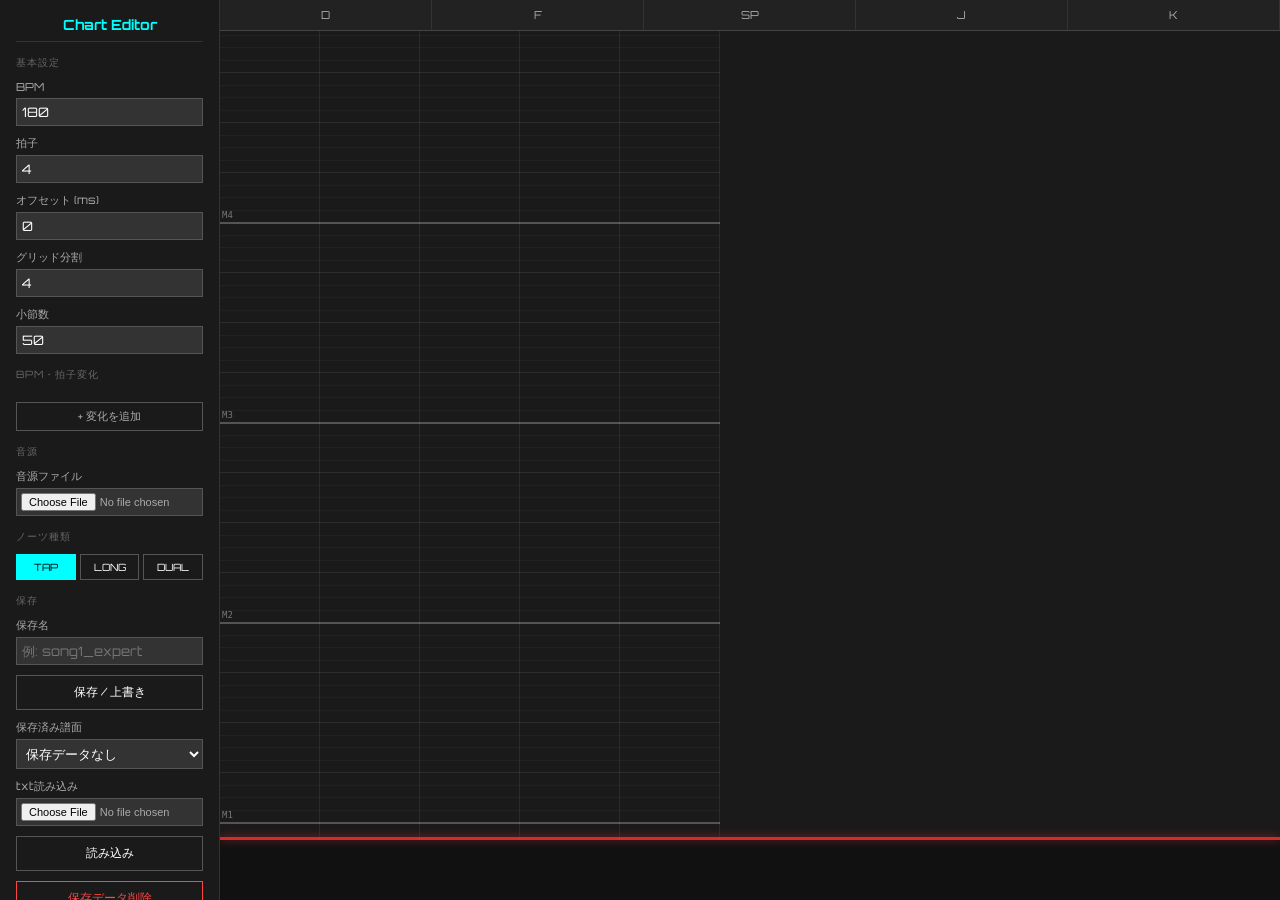
<file: editor.html>
<!DOCTYPE html>
<html lang="ja">
<head>
  <meta charset="UTF-8">
  <title>Chart Editor</title>
  <link rel="stylesheet" href="editor.css">
  <link rel="preconnect" href="https://fonts.googleapis.com">
  <link rel="preconnect" href="https://fonts.gstatic.com" crossorigin>
  <link href="https://fonts.googleapis.com/css2?family=Orbitron:wght@700&display=swap" rel="stylesheet">
</head>
<body>

  <div id="editorLayout">

    <!-- 左側：設定パネル -->
    <div id="controlPanel">
      <h2>Chart Editor</h2>

      <div class="sectionLabel">基本設定</div>

      <div class="controlGroup">
        <label>BPM</label>
        <input type="number" id="bpmInput" value="180">
      </div>

      <div class="controlGroup">
        <label>拍子</label>
        <input type="number" id="timesigInput" value="4">
      </div>

      <div class="controlGroup">
        <label>オフセット (ms)</label>
        <input type="number" id="offsetInput" value="0">
      </div>

      <div class="controlGroup">
        <label>グリッド分割</label>
        <input type="number" id="gridInput" value="4">
      </div>

      <div class="controlGroup">
        <label>小節数</label>
        <input type="number" id="measuresInput" value="50">
      </div>

      <div class="sectionLabel">BPM・拍子変化</div>

      <div id="tempoChangeList"></div>
      <button id="addTempoChange">+ 変化を追加</button>

      <div class="sectionLabel">音源</div>

      <div class="controlGroup">
        <label>音源ファイル</label>
        <input type="file" id="audioFile" accept="audio/*">
      </div>

      <div id="audioControls" style="display:none;">
        <button id="playButton">▶ 再生</button>
        <button id="stopButton">■ 停止</button>
        <div id="currentTime">0:00</div>
      </div>

      <div class="sectionLabel">ノーツ種類</div>

      <div id="noteTypeButtons">
        <button class="noteTypeBtn selected" data-type="tap">TAP</button>
        <button class="noteTypeBtn" data-type="long">LONG</button>
        <button class="noteTypeBtn" data-type="dual">DUAL</button>
      </div>

      <div class="controlGroup" id="dualLaneGroup" style="display:none;">
        <label>DUALレーン選択</label>
        <div id="dualLaneButtons">
          <button class="dualLaneBtn" data-lane="0">D</button>
          <button class="dualLaneBtn" data-lane="1">F</button>
          <button class="dualLaneBtn" data-lane="2">SP</button>
          <button class="dualLaneBtn" data-lane="3">J</button>
          <button class="dualLaneBtn" data-lane="4">K</button>
        </div>
      </div>

      <div class="sectionLabel">保存</div>

<div class="controlGroup">
  <label>保存名</label>
  <input type="text" id="saveNameInput" placeholder="例: song1_expert">
</div>

<button id="saveProjectButton">保存 / 上書き</button>

<div class="controlGroup">
  <label>保存済み譜面</label>
  <select id="savedProjectSelect"></select>
</div>

<div class="controlGroup">
  <label>txt読み込み</label>
  <input type="file" id="importChartFile" accept=".txt,text/plain">
</div>

<button id="loadProjectButton">読み込み</button>
<button id="deleteProjectButton">保存データ削除</button>

      <div class="sectionLabel">操作</div>

      <button id="exportButton">エクスポート</button>
      <button id="clearButton">全消去</button>

      <div id="noteCount">ノーツ数: 0</div>
    </div>

    <!-- 右側：エディター -->
    <div id="editorArea">
      <div id="laneHeader">
        <div class="laneLabel">D</div>
        <div class="laneLabel">F</div>
        <div class="laneLabel">SP</div>
        <div class="laneLabel">J</div>
        <div class="laneLabel">K</div>
      </div>
      <div id="editorWrapper">
        <div id="editorCanvas"></div>
        <div id="judgeLine"></div>
      </div>
    </div>

  </div>

  <script src="editor.js"></script>
</body>
</html>
</file>
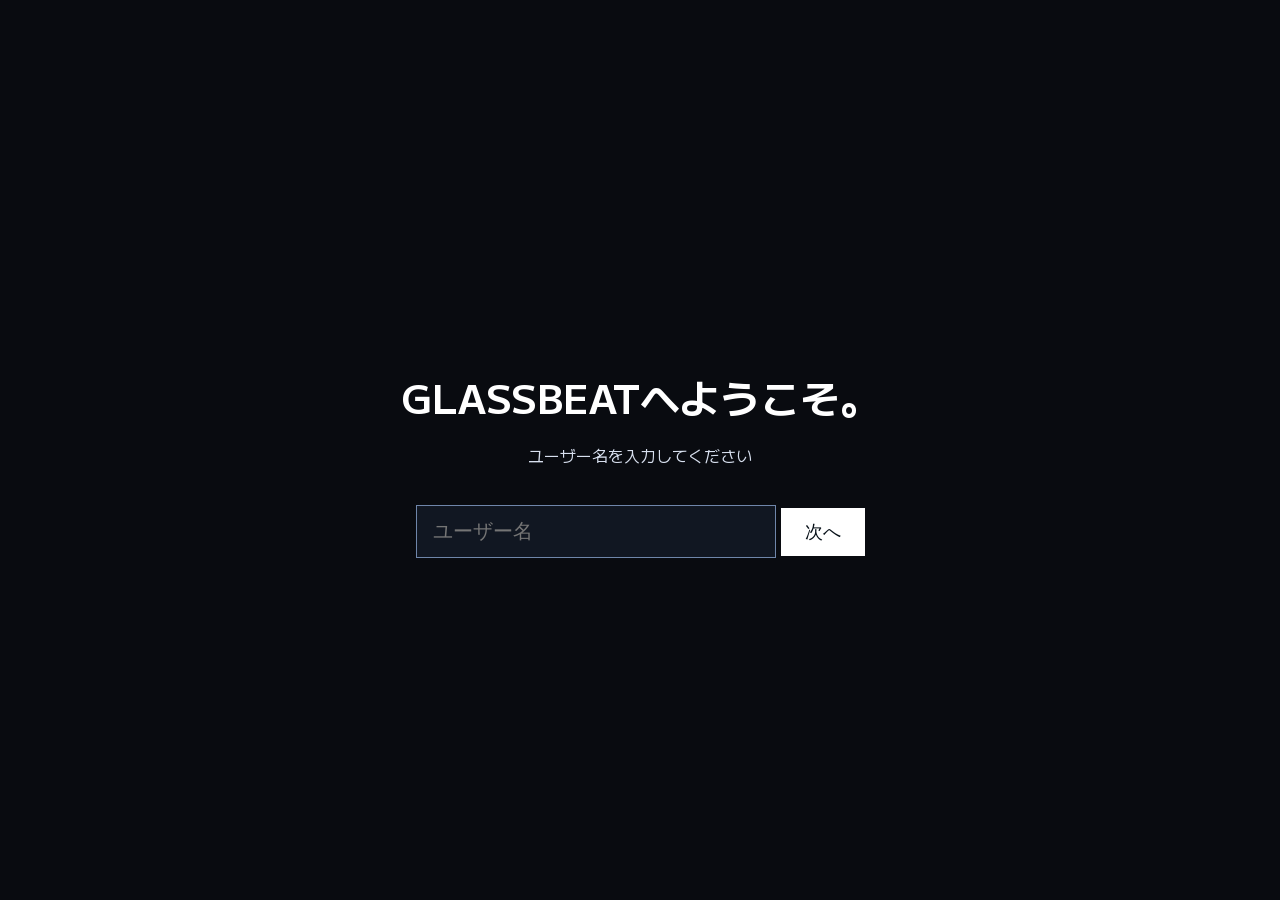
<file: onboarding.html>
<!DOCTYPE html>
<html lang="ja">
<head>
  <meta charset="UTF-8">
  <link rel="icon" type="image/png" sizes="any" href="assets/favicon.png?v=20260910-1">
  <title>GLASSBEAT 初回設定</title>
  <link rel="stylesheet" href="onboarding.css">
</head>
<body>
  <div id="setupScreen" class="screen active">
    <h1>GLASSBEATへようこそ。</h1>
    <p>ユーザー名を入力してください</p>

    <input id="usernameInput" type="text" maxlength="12" placeholder="ユーザー名">
    <button id="nameNextButton">次へ</button>
  </div>

  <div id="tutorialScreen" class="screen">
    <img id="tutorialImage" src="images/tutorial1.png" alt="">
    <h2 id="tutorialTitle"></h2>
    <p id="tutorialText"></p>

    <div class="buttons">
      <button id="prevButton">戻る</button>
      <button id="nextButton">次へ</button>
    </div>
  </div>

  <audio id="bgm" src="sounds/tutorial.mp3" loop></audio>

  <script src="onboarding.js"></script>
</body>
</html>
</file>
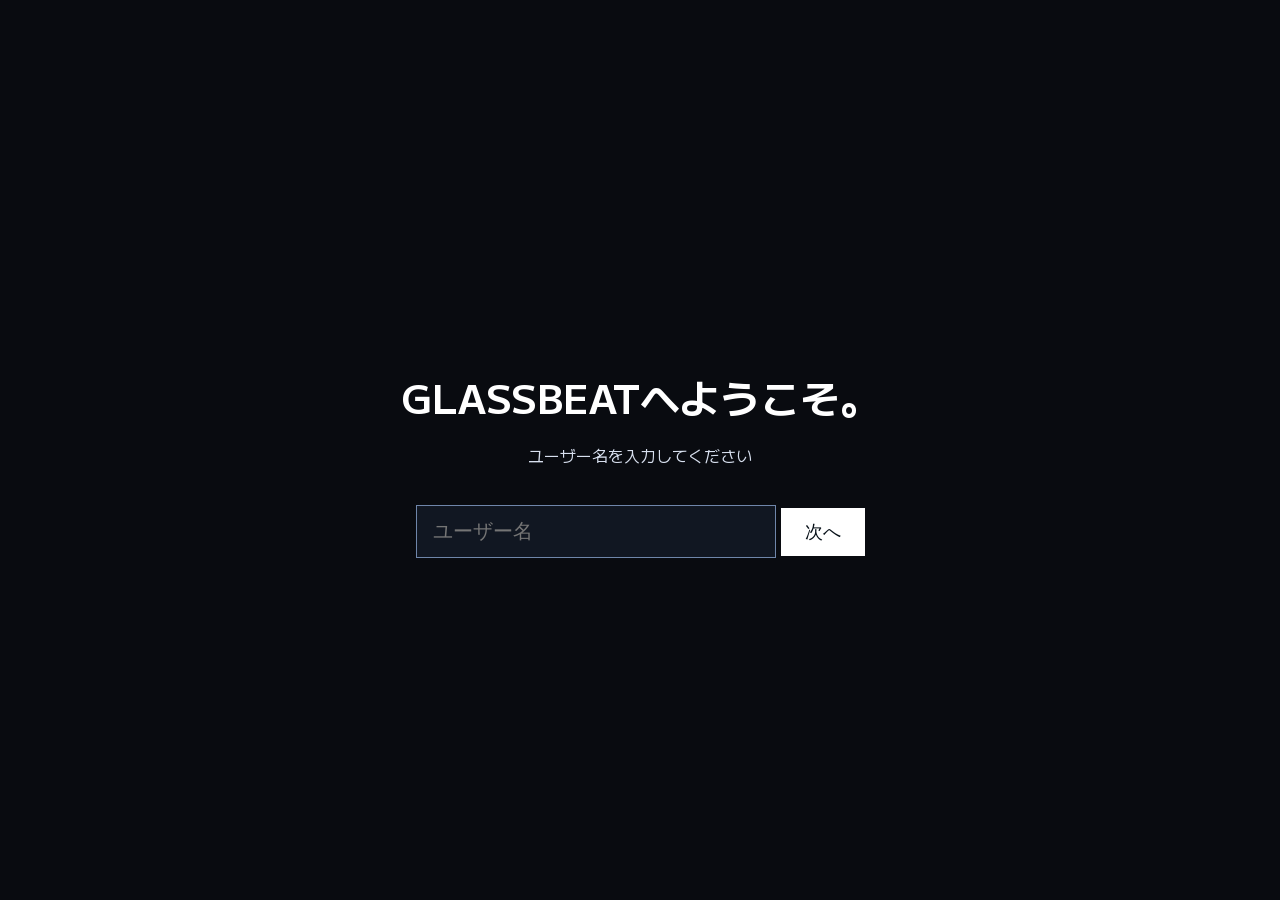
<file: select.html>
<!DOCTYPE html>
<html lang="ja">
<head>
  <meta charset="UTF-8">
  <link rel="icon" type="image/png" sizes="any" href="assets/favicon.png?v=20260910-1">
  <title>Select</title>
  <link rel="stylesheet" href="select.css?v=20261017-2">
  <link rel="preconnect" href="https://fonts.googleapis.com">
  <link rel="preconnect" href="https://fonts.gstatic.com" crossorigin>
  <link href="https://fonts.googleapis.com/css2?family=Orbitron:wght@700&display=swap" rel="stylesheet">
</head>
<body>

  <div id="assetLoadingScreen" role="status" aria-live="polite">
    <div id="assetLoadingTip">
      <span id="assetLoadingTipLabel">TIPS</span>
      <span id="assetLoadingTipText"></span>
    </div>
    <div id="assetLoadingText">ロード中<span>......</span></div>
  </div>

  <div id="selectScreen">

    <div id="folderButtons"></div>

    <!-- 左側：曲リスト -->
    <div id="songList"></div>

    <!-- 右側：曲情報 -->
    <div id="songDetail">

      <div id="detailBestScore">
        <span id="detailRank">-</span>
        <span id="detailBest">BEST : 0000000</span>
      </div>

      <div id="jacketStack">
  <div id="difficultyColorPlate"></div>

  <div id="jacketArea">
    <img id="jacketImage" src="" alt="jacket">
    <div id="jacketShardLock" class="whiteLockIcon" aria-hidden="true"></div>
  </div>
</div>

      <div id="detailInfo">
        <div id="detailTitle"></div>
        <div id="detailArtist"></div>
      </div>

      <div id="difficultyButtons"></div>

  <div id="playButtonArea">
  <button id="unlockSongButton" type="button"><span>UNLOCK</span><span class="unlockShardIcon"></span><span id="unlockSongCost">0</span></button>
  <button id="startButton">START</button>
  <button id="storyButton">STORY▶</button>

  <div id="userOffsetArea">
  <label>オフセット [ms]</label>
  <div id="userOffsetControl">
    <button id="userOffsetMinus">－</button>
    <input type="number" id="userOffsetInput" min="-99" max="99" step="1" value="0">
    <button id="userOffsetPlus">＋</button>
  </div>
</div>

</div>

    </div>

  </div>

  <div id="jacketOverlay"></div>
  <div id="blackOverlay"></div>
  <div id="selectFadeOverlay"></div>

  <!-- 歯車ボタン -->
<div id="selectShardDisplay" aria-label="所持シャード">
  <span class="mapPointIcon"></span>
  <span id="selectShardValue">0</span>
</div>
<button id="settingsButton">⚙</button>
<div id="titleUnlockToast" aria-live="polite" aria-hidden="true">
  <div id="titleUnlockToastLabel">称号を獲得しました！</div>
  <div id="titleUnlockToastBadge"></div>
</div>
<button id="unlockMapButton" type="button">▼MAP▼</button>

<!-- 設定ポップアップ -->
<div id="settingsOverlay"></div>
<div id="settingsPopup">
  <h2>SETTINGS</h2>

  <div id="settingsColumns">
    <section id="generalSettingsPanel" aria-label="ゲーム設定">
      <div class="settingsSectionTitle">ゲーム設定</div>

      <div class="settingGroup">
        <label>キー配置</label>
        <div id="keyLayoutButtons">
          <button class="keyLayoutBtn selected" data-layout="default">G H J K L</button>
          <button class="keyLayoutBtn" data-layout="alt">D F Space J K</button>
          <button class="keyLayoutBtn" data-layout="num">4 5 7 8 9</button>
        </div>
        <div id="customKeyBindings" aria-label="レーンごとのキー配置">
          <div class="customKeyBindingRow"><label for="laneKey0">レーン 0</label><select id="laneKey0" class="laneKeySelect" data-lane="0"></select></div>
          <div class="customKeyBindingRow"><label for="laneKey1">レーン 1</label><select id="laneKey1" class="laneKeySelect" data-lane="1"></select></div>
          <div class="customKeyBindingRow"><label for="laneKey2">レーン 2</label><select id="laneKey2" class="laneKeySelect" data-lane="2"></select></div>
          <div class="customKeyBindingRow"><label for="laneKey3">レーン 3</label><select id="laneKey3" class="laneKeySelect" data-lane="3"></select></div>
          <div class="customKeyBindingRow"><label for="laneKey4">レーン 4</label><select id="laneKey4" class="laneKeySelect" data-lane="4"></select></div>
        </div>
        <p id="customKeyBindingHint">各レーンに異なるキーを割り当ててください</p>
      </div>
    </section>

    <section id="backgroundSettingsPanel" aria-label="背景設定画面">
      <div class="settingsSectionTitle">背景設定</div>
      <div id="backgroundCarousel">
        <button id="backgroundPrev" class="backgroundArrow" type="button" aria-label="前の背景">‹</button>
        <div id="backgroundCurrent">
          <div id="backgroundPreview" aria-hidden="true"></div>
          <div id="backgroundOptionName">DEFAULT</div>
          <div id="backgroundSelectedLabel">選択中</div>
        </div>
        <button id="backgroundNext" class="backgroundArrow" type="button" aria-label="次の背景">›</button>
      </div>

      <div id="musicVolumeSetting" class="settingGroup">
        <div id="musicVolumeLabelRow">
          <label for="musicVolumeInput">楽曲音量</label>
          <output id="musicVolumeValue" for="musicVolumeInput">70</output>
        </div>
        <input type="range" id="musicVolumeInput" min="0" max="100" step="1" value="70">
      </div>

      <div class="settingGroup">
        <label>ノーツ速度</label>
        <div id="speedControl">
          <button id="speedMinus">－</button>
          <input type="number" id="speedInput" min="1" max="20" step="0.1">
          <button id="speedPlus">＋</button>
        </div>
      </div>

      <div id="noteThicknessSetting" class="settingGroup">
        <div id="noteThicknessLabelRow">
          <label for="noteThicknessInput">ノーツの厚み</label>
          <output id="noteThicknessValue" for="noteThicknessInput">80</output>
        </div>
        <input type="range" id="noteThicknessInput" min="50" max="100" step="1" value="80">
      </div>
    </section>
  </div>

  <button id="settingsClose">閉じる</button>
</div>

<div id="profileArea">
  <button id="partnerIconButton">
    <img id="partnerIcon" src="images/partners/breaka_icon.png" alt="">
  </button>

  <div id="profilePanel">
    <div id="profileIdentity">
      <div id="profileName">Player</div>
      <div id="profileRate">RATE 0.00</div>
    </div>
    <div id="profileTitle">新米プレイヤー</div>
  </div>
</div>

<div id="profileDetailModal" class="hidden" aria-hidden="true">
  <div id="profileDetailBackdrop"></div>
  <section id="profileDetailPanel" aria-label="プロフィール詳細">
    <header id="profileDetailHeader">
      <div>
        <div id="profileDetailLabel">PROFILE</div>
        <h2 id="profileDetailTitle">SCOREBOARD</h2>
      </div>
      <div id="profileDetailSummary" aria-label="プロフィール概要">
        <div id="profileDetailIconFrame">
          <img id="profileDetailIcon" src="images/partners/breaka_icon.png" alt="">
        </div>
        <div id="profileDetailSummaryPanel">
          <div id="profileDetailIdentity">
            <div id="profileDetailName">Player</div>
            <div id="profileDetailRate">RATE 0.0</div>
          </div>
          <div id="profileDetailTitleBadge" class="titleBackground-yellow">新米プレイヤー</div>
        </div>
      </div>
      <div id="profileClearStats">
        <button id="profileStatsDifficulty" class="diff-expert" type="button">EX</button>
        <div class="profileClearStat">
          <span class="profileClearStatLabel">CLEAR</span>
          <span class="profileClearStatValue" id="profileClearCount">0<span class="profileClearStatTotal">/0</span></span>
        </div>
        <div class="profileClearStat">
          <span class="profileClearStatLabel">FC</span>
          <span class="profileClearStatValue" id="profileFullComboCount">0<span class="profileClearStatTotal">/0</span></span>
        </div>
        <div class="profileClearStat">
          <span class="profileClearStatLabel">AP</span>
          <span class="profileClearStatValue" id="profileAllPerfectCount">0<span class="profileClearStatTotal">/0</span></span>
        </div>
        <div class="profileClearStat">
          <span class="profileClearStatLabel">UP</span>
          <span class="profileClearStatValue" id="profileUltimatePerfectCount">0<span class="profileClearStatTotal">/0</span></span>
        </div>
      </div>
      <button id="profileDetailClose" type="button" aria-label="閉じる">×</button>
    </header>
    <div id="profileDetailContent">
      <div id="profileScoreboard"></div>
      <aside id="profileTitlesPanel" aria-label="獲得済み称号">
        <div id="profileTitlesHeader">
          <span>獲得済み称号</span>
          <span id="profileTitlesCount">0</span>
        </div>
        <div id="profileTitlesList"></div>
      </aside>
    </div>
  </section>
</div>

<div id="partnerModal" class="hidden">
  <div id="partnerModalBg"></div>
  <div id="partnerModalInner">

    <button id="partnerCloseButton">&times;</button>

    <button id="partnerPrev">‹</button>
    <button id="partnerNext">›</button>

    <div id="partnerDisplay">
      <div id="partnerSpeechBubble">今日も一緒にがんばろう。</div>
      <img id="partnerFullImage" src="" alt="">
    </div>

    <div id="partnerInfo">
      <div id="partnerName"></div>
      <div id="partnerLevel">Lv.1</div>
      <button id="partnerSkillBox" type="button">
  <div id="partnerSkillLabel">SKILL</div>
  <div id="partnerSkillName"></div>
  <div id="partnerSkillDescription"></div>
</button>

<div id="partnerSkillToggleText"></div>
      <div id="partnerEventMessage"></div>
    </div>

  </div>
</div>

<div id="storyFadeOverlay"></div>

  <script src="loading-tips.js"></script>
  <script src="map-stamina.js?v=20260925-1"></script>
  <script src="partner-data.js?v=20260923-2"></script>
  <script src="select.js?v=20261017-2"></script>
</body>
</html>
</file>
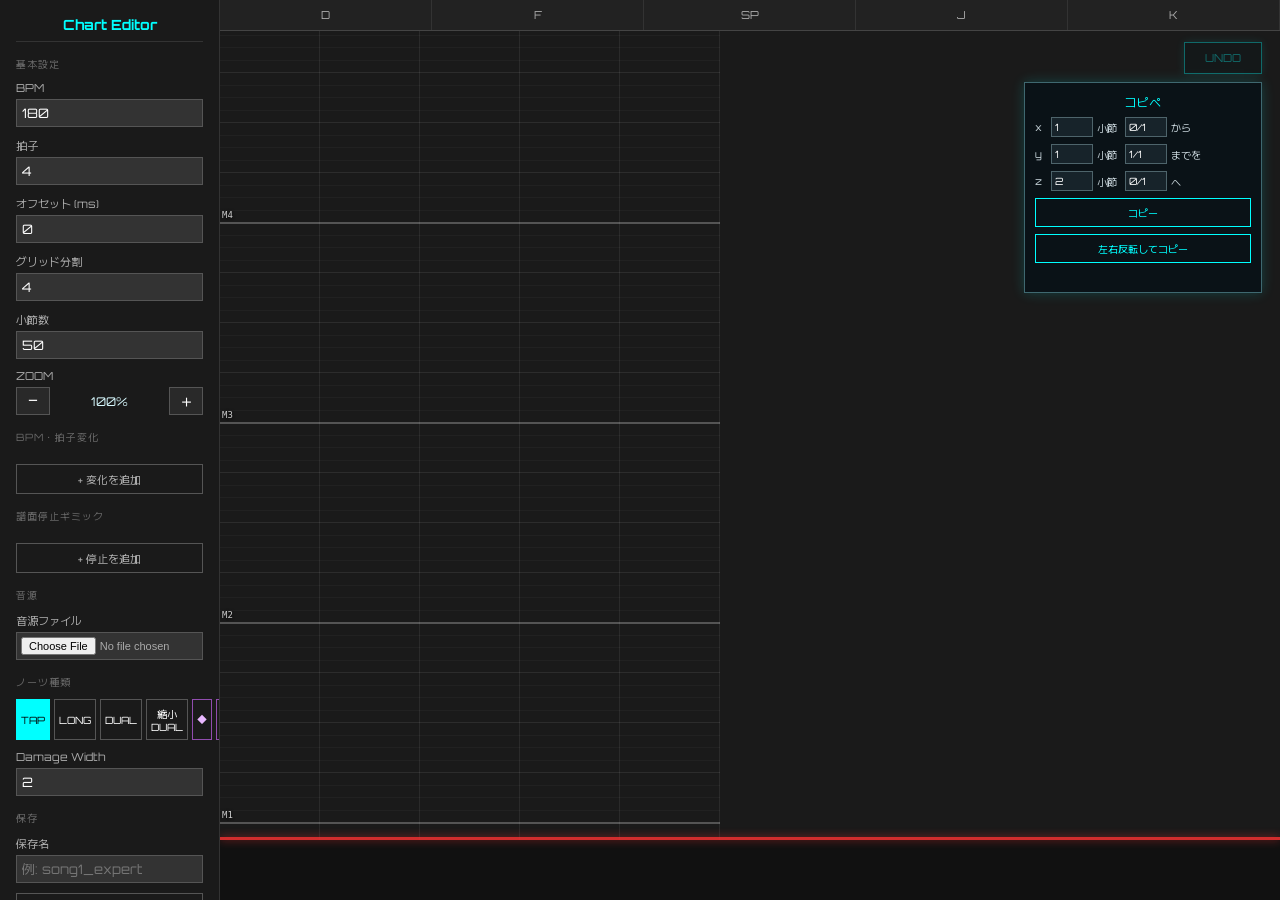
<file: editor/editor.html>
<!DOCTYPE html>
<html lang="ja">
<head>
  <meta charset="UTF-8">
  <link rel="icon" type="image/png" sizes="any" href="../assets/favicon.png?v=20260910-1">
  <title>Chart Editor</title>
  <link rel="stylesheet" href="editor.css?v=20260912-1">
  <link rel="preconnect" href="https://fonts.googleapis.com">
  <link rel="preconnect" href="https://fonts.gstatic.com" crossorigin>
  <link href="https://fonts.googleapis.com/css2?family=Orbitron:wght@700&display=swap" rel="stylesheet">
</head>
<body>

  <div id="editorLayout">

    <!-- 左側：設定パネル -->
    <div id="controlPanel">
      <h2>Chart Editor</h2>

      <div class="sectionLabel">基本設定</div>

      <div class="controlGroup">
        <label>BPM</label>
        <input type="number" id="bpmInput" value="180">
      </div>

      <div class="controlGroup">
        <label>拍子</label>
        <input type="number" id="timesigInput" value="4">
      </div>

      <div class="controlGroup">
        <label>オフセット (ms)</label>
        <input type="number" id="offsetInput" value="0">
      </div>

      <div class="controlGroup">
        <label>グリッド分割</label>
        <input type="number" id="gridInput" value="4">
      </div>

      <div class="controlGroup">
        <label>小節数</label>
        <input type="number" id="measuresInput" value="50">
      </div>

      <div class="controlGroup">
        <label>ZOOM</label>
        <div id="zoomControls">
          <button id="zoomOutButton" type="button" aria-label="Zoom out">−</button>
          <span id="zoomValue">100%</span>
          <button id="zoomInButton" type="button" aria-label="Zoom in">＋</button>
        </div>
      </div>

      <div class="sectionLabel">BPM・拍子変化</div>

      <div id="tempoChangeList"></div>
      <button id="addTempoChange">+ 変化を追加</button>

      <div class="sectionLabel">譜面停止ギミック</div>
      <div id="stopEventList"></div>
      <button id="addStopEvent">+ 停止を追加</button>

      <div class="sectionLabel">音源</div>

      <div class="controlGroup">
        <label>音源ファイル</label>
        <input type="file" id="audioFile" accept="audio/*">
      </div>

      <div id="audioControls" style="display:none;">
        <button id="playButton">▶ 再生</button>
        <button id="stopButton">■ 停止</button>
        <div id="currentTime">0:00</div>
      </div>

      <div class="sectionLabel">ノーツ種類</div>

      <div id="noteTypeButtons">
        <button class="noteTypeBtn selected" data-type="tap">TAP</button>
        <button class="noteTypeBtn" data-type="long">LONG</button>
        <button class="noteTypeBtn" data-type="dual">DUAL</button>
        <button class="noteTypeBtn" data-type="contractDual" title="全レーン幅から指定レーンへ縮小するDUAL">縮小DUAL</button>
        <button class="noteTypeBtn damage" data-type="damageDiamond">◆</button>
        <button class="noteTypeBtn damage" data-type="damageCircle">●</button>
        <button class="noteTypeBtn music" data-type="♪">♪</button>
        <button class="noteTypeBtn music" data-type="♬">♬</button>
        <button class="noteTypeBtn damage" data-type="damageLong">DL</button>
        <button class="noteTypeBtn damage" data-type="damagePoint">MID</button>
      </div>

      <div class="controlGroup" id="damageWidthGroup">
        <label>Damage Width</label>
        <input type="number" id="damageWidthInput" value="2" min="1" max="10">
      </div>

      <div class="controlGroup" id="dualLaneGroup" style="display:none;">
        <label>DUALレーン選択</label>
        <div id="dualLaneButtons">
          <button class="dualLaneBtn" data-lane="0">D</button>
          <button class="dualLaneBtn" data-lane="1">F</button>
          <button class="dualLaneBtn" data-lane="2">SP</button>
          <button class="dualLaneBtn" data-lane="3">J</button>
          <button class="dualLaneBtn" data-lane="4">K</button>
        </div>
      </div>

      <div class="sectionLabel">保存</div>

<div class="controlGroup">
  <label>保存名</label>
  <input type="text" id="saveNameInput" placeholder="例: song1_expert">
</div>

<button id="saveProjectButton">保存 / 上書き</button>

<div class="controlGroup">
  <label>保存済み譜面</label>
  <select id="savedProjectSelect"></select>
</div>

<div class="controlGroup">
  <label>txt読み込み</label>
  <input type="file" id="importChartFile" accept=".txt,text/plain">
</div>

<button id="loadProjectButton">読み込み</button>
<button id="restoreAutoSaveButton" type="button">自動保存データを復元</button>
<button id="deleteProjectButton">保存データ削除</button>

      <div class="sectionLabel">操作</div>
      <div class="controlGroup" id="clearMeasureGroup">
        <label>指定小節のノーツを全消去</label>
        <div id="clearMeasureControl">
          <input id="clearMeasureInput" type="number" min="1" value="1" aria-label="消去する小節番号">
          <span>小節目</span>
          <button id="clearMeasureButton" type="button">消去</button>
        </div>
        <div id="clearMeasureMessage" aria-live="polite"></div>
      </div>
      <input id="exportFileNameInput" type="text" placeholder="ファイル名" value="chart">
<button id="exportButton">EXPORT</button>
      <button id="clearButton">全消去</button>

      <div id="noteCount">ノーツ数: 0</div>
      <div id="noteOverlapWarning" role="alert" aria-live="polite" hidden>ノーツが重なっています</div>
    </div>

    <!-- 右側：エディター -->
    <div id="editorArea">
      <button id="undoButton" type="button" disabled>UNDO</button>
      <div id="copyPastePanel">
        <div class="copyPasteTitle">コピペ</div>
        <label><span>x</span><input id="copyStartMeasure" type="number" min="1" value="1"><span>小節</span><input id="copyStartDivision" type="text" value="0/1" aria-label="コピー開始の小節内位置"><span>から</span></label>
        <label><span>y</span><input id="copyEndMeasure" type="number" min="1" value="1"><span>小節</span><input id="copyEndDivision" type="text" value="1/1" aria-label="コピー終了の小節内位置"><span>までを</span></label>
        <label><span>z</span><input id="copyTargetMeasure" type="number" min="1" value="2"><span>小節</span><input id="copyTargetDivision" type="text" value="0/1" aria-label="貼り付け先の小節内位置"><span>へ</span></label>
        <button id="copyMeasuresButton" type="button">コピー</button>
        <button id="mirrorCopyMeasuresButton" type="button">左右反転してコピー</button>
        <div id="copyPasteMessage" aria-live="polite"></div>
      </div>
      <div id="laneHeader">
        <div class="laneLabel">D</div>
        <div class="laneLabel">F</div>
        <div class="laneLabel">SP</div>
        <div class="laneLabel">J</div>
        <div class="laneLabel">K</div>
      </div>
      <div id="editorWrapper">
        <div id="editorCanvas"></div>
        <div id="judgeLine"></div>
      </div>
    </div>

  </div>

  <script src="editor.js?v=20260912-6"></script>
</body>
</html>
</file>
<file: editor.css>
* {
  margin: 0;
  padding: 0;
  box-sizing: border-box;
}

body {
  background: #111;
  color: white;
  font-family: 'Orbitron', sans-serif;
  height: 100vh;
  overflow: hidden;
}

#editorLayout {
  display: flex;
  height: 100vh;
}

/* 左側：設定パネル */
#controlPanel {
  width: 220px;
  background: #1a1a1a;
  padding: 16px;
  display: flex;
  flex-direction: column;
  gap: 10px;
  overflow-y: auto;
  flex-shrink: 0;
  border-right: 1px solid #333;
}

#controlPanel h2 {
  font-size: 14px;
  color: cyan;
  text-align: center;
  padding-bottom: 8px;
  border-bottom: 1px solid #333;
}

.sectionLabel {
  font-size: 10px;
  color: #666;
  text-transform: uppercase;
  letter-spacing: 1px;
  margin-top: 4px;
}

.controlGroup {
  display: flex;
  flex-direction: column;
  gap: 4px;
}

.controlGroup label {
  font-size: 11px;
  color: #aaaaaa;
}

.controlGroup input[type="number"],
.controlGroup input[type="text"] {
  background: #333;
  border: 1px solid #555;
  color: white;
  padding: 5px;
  font-family: 'Orbitron', sans-serif;
  font-size: 13px;
  width: 100%;
}

.controlGroup input[type="file"] {
  background: #333;
  border: 1px solid #555;
  color: #aaa;
  padding: 4px;
  font-size: 11px;
  width: 100%;
  cursor: pointer;
}

#noteTypeButtons {
  display: flex;
  gap: 4px;
}

.noteTypeBtn {
  font-family: 'Orbitron', sans-serif;
  font-size: 10px;
  padding: 6px 4px;
  background: transparent;
  border: 1px solid #555;
  color: white;
  cursor: pointer;
  flex: 1;
  transition: background 0.2s;
}

.noteTypeBtn.selected {
  background: cyan;
  color: black;
  border-color: cyan;
}

#dualLaneButtons {
  display: flex;
  gap: 3px;
}

.dualLaneBtn {
  font-family: 'Orbitron', sans-serif;
  font-size: 9px;
  padding: 4px 2px;
  background: transparent;
  border: 1px solid #555;
  color: white;
  cursor: pointer;
  flex: 1;
  transition: background 0.2s;
}

.dualLaneBtn.selected {
  background: #FF44FF;
  color: white;
  border-color: #FF44FF;
}

#addTempoChange {
  font-family: 'Orbitron', sans-serif;
  font-size: 11px;
  padding: 6px;
  background: transparent;
  border: 1px solid #555;
  color: #aaa;
  cursor: pointer;
  width: 100%;
  transition: background 0.2s;
}

#addTempoChange:hover {
  background: #333;
  color: white;
}

#audioControls {
  display: flex;
  flex-direction: column;
  gap: 6px;
}

#playButton {
  font-family: 'Orbitron', sans-serif;
  font-size: 12px;
  padding: 8px;
  background: #00aa00;
  border: none;
  color: white;
  cursor: pointer;
  transition: background 0.2s;
}

#playButton:hover {
  background: #00cc00;
}

#stopButton {
  font-family: 'Orbitron', sans-serif;
  font-size: 12px;
  padding: 8px;
  background: #aa0000;
  border: none;
  color: white;
  cursor: pointer;
  transition: background 0.2s;
}

#stopButton:hover {
  background: #cc0000;
}

#currentTime {
  font-size: 12px;
  color: #aaa;
  text-align: center;
}

#exportButton {
  font-family: 'Orbitron', sans-serif;
  font-size: 12px;
  padding: 10px;
  background: cyan;
  border: none;
  color: black;
  cursor: pointer;
  transition: background 0.2s;
}

#exportButton:hover {
  background: #00dddd;
}

#clearButton {
  font-family: 'Orbitron', sans-serif;
  font-size: 12px;
  padding: 10px;
  background: transparent;
  border: 1px solid #FF4444;
  color: #FF4444;
  cursor: pointer;
  transition: background 0.2s;
}

#clearButton:hover {
  background: #FF4444;
  color: white;
}

#noteCount {
  font-size: 11px;
  color: #666;
  text-align: center;
}

/* 右側：エディター */
#editorArea {
  flex: 1;
  display: flex;
  flex-direction: column;
  overflow: hidden;
}

#laneHeader {
  display: flex;
  background: #222;
  border-bottom: 1px solid #444;
  flex-shrink: 0;
}

.laneLabel {
  flex: 1;
  text-align: center;
  padding: 8px;
  font-size: 11px;
  color: #aaaaaa;
  border-right: 1px solid #333;
}

#editorWrapper {
  flex: 1;
  position: relative;
  overflow: hidden;
}

#editorCanvas {
  position: absolute;
  top: 0;
  left: 0;
  right: 0;
  bottom: 60px;
  overflow-y: scroll;
  background: #1a1a1a;
  cursor: crosshair;
}

#judgeLine {
  position: absolute;
  bottom: 60px;
  left: 0;
  right: 0;
  height: 3px;
  background: rgba(255, 50, 50, 0.8);
  box-shadow: 0 0 8px rgba(255, 50, 50, 0.6);
  z-index: 100;
  pointer-events: none;
}

.editorLane {
  position: absolute;
  top: 0;
  bottom: 0;
  border-right: 1px solid #2a2a2a;
}

.measureLine {
  position: absolute;
  left: 0;
  right: 0;
  height: 2px;
  background: rgba(255, 255, 255, 0.25);
}

.beatLine {
  position: absolute;
  left: 0;
  right: 0;
  height: 1px;
  background: rgba(255, 255, 255, 0.08);
}

.gridLine {
  position: absolute;
  left: 0;
  right: 0;
  height: 1px;
  background: rgba(255, 255, 255, 0.03);
}

.measureLabel {
  position: absolute;
  left: 2px;
  font-size: 9px;
  color: rgba(255, 255, 255, 0.4);
  font-family: monospace;
  pointer-events: none;
  top: -12px;
}

.editorNote {
  position: absolute;
  height: 10px;
  background: #FF44FF;
  border-radius: 2px;
  cursor: pointer;
  z-index: 10;
  transition: filter 0.1s;
}

.editorNote:hover {
  filter: brightness(1.3);
}

.editorNote.long {
  background: #FF8800;
  border-radius: 4px;
}

.editorNote.dual {
  background: cyan;
  border-radius: 2px;
}

/* テンポ変化アイテム */
.tempoChangeItem {
  display: flex;
  flex-direction: column;
  gap: 4px;
  margin-bottom: 8px;
  padding: 6px;
  background: #222;
  border: 1px solid #444;
  border-radius: 2px;
}

.tempoChangeRow {
  display: flex;
  gap: 4px;
  align-items: center;
}

.tempoChangeRow span {
  font-size: 10px;
  color: #aaa;
  flex-shrink: 0;
}

.tempoChangeRow input {
  background: #333;
  border: 1px solid #555;
  color: white;
  padding: 2px 4px;
  font-size: 11px;
  font-family: 'Orbitron', sans-serif;
}

.tempoDeleteBtn {
  margin-left: auto;
  background: transparent;
  border: 1px solid #FF4444;
  color: #FF4444;
  cursor: pointer;
  font-size: 10px;
  padding: 2px 6px;
  font-family: 'Orbitron', sans-serif;
}

.tempoDeleteBtn:hover {
  background: #FF4444;
  color: white;
}

/* 再生中のノーツアニメーション */
.editorNote.playing {
  opacity: 0.7;
}

.controlGroup select {
  background: #333;
  border: 1px solid #555;
  color: white;
  padding: 5px;
  font-family: 'Orbitron', sans-serif;
  font-size: 13px;
  width: 100%;
}

#saveProjectButton,
#loadProjectButton,
#deleteProjectButton {
  font-family: 'Orbitron', sans-serif;
  font-size: 12px;
  padding: 8px;
  background: transparent;
  border: 1px solid #555;
  color: white;
  cursor: pointer;
  transition: background 0.2s;
}

#saveProjectButton:hover,
#loadProjectButton:hover {
  background: cyan;
  color: black;
  border-color: cyan;
}

#deleteProjectButton {
  border-color: #FF4444;
  color: #FF4444;
}

#deleteProjectButton:hover {
  background: #FF4444;
  color: white;
}
</file>
<file: onboarding.css>
@import url("https://fonts.googleapis.com/css2?family=M+PLUS+1:wght@400;500;700&display=swap");

html,
body,
body * {
  user-select: none;
  -webkit-user-select: none;
}

img {
  -webkit-user-drag: none;
}

input,
textarea,
[contenteditable="true"] {
  user-select: text;
  -webkit-user-select: text;
}

body {
  margin: 0;
  min-height: 100vh;
  background: #090b10;
  color: white;
  font-family: "M PLUS 1", sans-serif;
  display: grid;
  place-items: center;
}

.screen {
  display: none;
  width: min(720px, calc(100vw - 32px));
  text-align: center;
}

.screen.active {
  display: block;
}

h1 {
  font-size: 40px;
  margin-bottom: 12px;
}

p {
  color: #d8e0ef;
  line-height: 1.7;
}

input {
  width: min(360px, 100%);
  box-sizing: border-box;
  padding: 14px 16px;
  margin-top: 20px;
  font-size: 20px;
  border: 1px solid #6f86aa;
  background: #111722;
  color: white;
  outline: none;
}

button {
  margin-top: 20px;
  padding: 12px 24px;
  font-size: 18px;
  border: none;
  background: white;
  color: #071018;
  cursor: pointer;
}

#nextButton.startMode {
  background-color: #66ddff;
}


button.disabled {
  opacity: 0.4;
  pointer-events: none;
}

#tutorialImage {
  width: min(520px, 100%);
  aspect-ratio: 16 / 9;
  object-fit: contain;
  background: #151b26;
}

.buttons {
  display: flex;
  justify-content: center;
  gap: 16px;
}

#tutorialText {
  white-space: pre-line;
}
</file>
<file: select.css>
@import url("https://fonts.googleapis.com/css2?family=M+PLUS+1:wght@400;500;700&display=swap");

html,
body,
body * {
  user-select: none;
  -webkit-user-select: none;
}

img {
  -webkit-user-drag: none;
}

input,
textarea,
[contenteditable="true"] {
  user-select: text;
  -webkit-user-select: text;
}

* {
  margin: 0;
  padding: 0;
  box-sizing: border-box;
}

body {
  background: #111;
  color: white;
  height: 100vh;
  overflow: hidden;
  font-family: 'Orbitron', 'M PLUS 1', sans-serif;
}

#selectScreen {
  display: flex;
  height: 100vh;
}

#folderButtons {
  position: fixed;
  right: 0;
  top: 50%;
  transform: translateY(-50%);
  display: flex;
  flex-direction: column;
  gap: 10px;
  z-index: 30;
}

.folderButton {
  position: relative;
  width: 160px;
  height: 60px;
  background-color: rgba(12, 22, 34, 0.92);
  border: none;
  color: white;
  font-family: 'Orbitron', 'M PLUS 1', sans-serif;
  font-size: 12px;
  font-weight: bold;
  cursor: pointer;
  clip-path: polygon(16px 0%, 100% 0%, 100% 100%, 16px 100%, 0% 50%);
  transition: border-color 0.2s, color 0.2s;
  text-shadow: 0 0 4px black, 0 0 8px black;
  overflow: hidden;
}

.folderButton.hasImage::before {
  content: '';
  position: absolute;
  inset: 0;
  background-image: var(--folder-bg);
  background-size: cover;
  background-position: center;
  filter: blur(1px);
  z-index: -1;
}

.folderButton.selected.hasImage::before {
  filter: blur(2px) brightness(1.4) saturate(0.6);
}

.folderButton.selected {
  color: white;
  transform: scale(1.08);
}

.folderButton.selected::after {
  content: '';
  position: absolute;
  right: 5.5px;
  top: 0;
  width: 4px;
  height: 100%;
  background: cyan;
  z-index: 2;
}

@keyframes folderFilterFadeIn {
  0%   { opacity: 0; }
  100% { opacity: 1; }
}

.folderButton:hover {
  background: rgba(120, 210, 255, 0.12);
}


/* 左側：曲リスト */
#songList {
  width: 40%;
  height: 100%;
  min-height: 0;
  overflow-y: hidden;
  overflow-x: hidden;
  scrollbar-width: none;
  display: flex;
  flex-direction: column;
}

#songList.scrollable {
  overflow-y: auto;
  padding-bottom: 104px;
  overscroll-behavior-y: contain;
  touch-action: pan-y;
  -webkit-overflow-scrolling: touch;
}

#songList::-webkit-scrollbar {
  width: 0;
  height: 0;
  display: none;
}

.songSortRow {
  position: relative;
  flex: 0 0 auto;
  display: flex;
  align-items: center;
  gap: 14px;
  margin: 4px 0 24px;
}

.songSortRow.randomSelectionRow {
  height: 38px;
}

#songSortButton {
  flex: 0 0 auto;
  align-self: flex-start;
  width: auto;
  height: 38px;
  margin: 0;
  padding: 0 2px 0 4px;
  border: none;
  background: transparent;
  color: #bfefff;
  font-family: "Orbitron", "M PLUS 1", sans-serif;
  font-size: 13px;
  font-weight: bold;
  text-align: left;
  cursor: pointer;
  display: inline-flex;
  align-items: center;
  gap: 7px;
}

.songRestrictionNotice {
  position: absolute;
  left: 50%;
  transform: translateX(-50%);
  height: 38px;
  display: inline-flex;
  align-items: center;
  color: #ff4b5f;
  font-family: "Orbitron", "M PLUS 1", sans-serif;
  font-size: 16px;
  font-weight: bold;
  line-height: 1;
  white-space: nowrap;
  text-shadow: 0 0 7px rgba(255, 45, 70, 0.45);
}

#songSortButton:hover,
#songSortButton:active {
  background: transparent;
  color: #bfefff;
}

.songSortIcon {
  font-size: 22px;
  line-height: 1;
}

.songItem {
  position: relative;
  flex: 0 0 auto;
  height: 80px;
  min-height: 80px;
  cursor: pointer;
  display: flex;
  align-items: center;
  padding-left: 20px;
  overflow: hidden;
  border-bottom: 5px solid transparent;
  transition: border-left 0.2s;
  clip-path: polygon(
    0 0,
    calc(100% - 10px) 0,
    100% 10px,
    100% calc(100% - 10px),
    calc(100% - 10px) 100%,
    0 100%
  );
}

.songItem.selected {
  border-left: 4px solid cyan;
}

#boss4PuzzleDirective {
  flex: 0 0 auto;
  min-height: 54px;
  padding: 11px 14px 13px 20px;
  box-sizing: border-box;
  color: #c66cff;
  font-family: "M PLUS 1", sans-serif;
  font-size: 16px;
  font-weight: 700;
  line-height: 1.55;
  letter-spacing: 0.12em;
  text-shadow: 0 0 7px rgba(183, 68, 255, 0.9), 0 0 16px rgba(118, 34, 210, 0.7);
  transition: opacity 650ms ease, transform 650ms ease, filter 650ms ease;
}

#boss4PuzzleDirective.awaitingIntro {
  opacity: 0;
  transform: translateY(7px);
  filter: blur(4px);
}

.songItem[data-song-id="song35"]::after {
  content: "";
  position: absolute;
  left: -48px;
  bottom: -76px;
  z-index: 3;
  width: 200px;
  height: 170px;
  border-radius: 50%;
  pointer-events: none;
  opacity: 0;
  background: radial-gradient(circle, rgba(255, 58, 110, 0.78) 0%, rgba(156, 58, 255, 0.62) 34%, transparent 72%);
  filter: blur(7px);
}

.songItem[data-song-id="song35"].boss4PuzzleAwakeningActive::after {
  animation: boss4PuzzleCornerGlow 1.8s ease-in-out both;
}

body.boss4PuzzleAwakeningScreen #selectScreen {
  animation: boss4PuzzleScreenShake 90ms steps(2, end) infinite;
}

body.boss4PuzzleDirectiveSwitchShake #selectScreen {
  animation: boss4PuzzleDirectiveImpact 80ms steps(2, end) 4;
}

#boss4PuzzleAwakeningParticles {
  position: fixed;
  z-index: 260;
  width: 1px;
  height: 1px;
  pointer-events: none;
}

#boss4PuzzleAwakeningParticles::before {
  content: "";
  position: absolute;
  left: -105px;
  top: -92px;
  width: 240px;
  height: 210px;
  border-radius: 50%;
  background: radial-gradient(circle, rgba(255, 255, 255, 0.82) 0%, rgba(225, 154, 255, 0.58) 18%, rgba(178, 61, 255, 0.3) 40%, rgba(255, 42, 92, 0.14) 58%, transparent 76%);
  filter: blur(10px);
  animation: boss4PuzzleOuterGlow 1.8s ease-in-out both;
}

#boss4PuzzleAwakeningParticles span {
  position: absolute;
  width: 5px;
  height: 5px;
  border-radius: 50%;
  background: #c35cff;
  box-shadow: 0 0 7px #d881ff, 0 0 15px rgba(154, 45, 255, 0.9);
  animation: boss4PuzzleParticleBurst var(--puzzle-particle-duration) ease-out var(--puzzle-particle-delay) both;
}

#boss4PuzzleAwakeningParticles span.red {
  background: #ff3d66;
  box-shadow: 0 0 7px #ff7895, 0 0 16px rgba(255, 35, 86, 0.9);
}

.boss4PuzzleAwakeningRay {
  position: absolute;
  left: 0;
  top: 0;
  display: block;
  width: var(--puzzle-ray-length);
  height: 3px;
  transform-origin: 0 50%;
  opacity: 0;
  background: linear-gradient(90deg, #fff 0%, rgba(255, 255, 255, 0.82) 30%, rgba(231, 202, 255, 0.34) 68%, transparent);
  box-shadow: 0 0 8px rgba(255, 255, 255, 0.78), 0 0 20px rgba(206, 129, 255, 0.42);
  animation: boss4PuzzleRaySpread 1.45s ease-out var(--puzzle-ray-delay) both;
}

@keyframes boss4PuzzleCornerGlow {
  0% { opacity: 0; transform: scale(0.55); }
  28%, 68% { opacity: 1; transform: scale(1.15); }
  100% { opacity: 0; transform: scale(1.4); }
}

@keyframes boss4PuzzleOuterGlow {
  0% { opacity: 0; transform: scale(0.45); }
  25%, 70% { opacity: 1; transform: scale(1.08); }
  100% { opacity: 0; transform: scale(1.38); }
}

@keyframes boss4PuzzleParticleBurst {
  0% { opacity: 0; transform: translate(0, 0) scale(0.4); }
  18% { opacity: 1; }
  100% { opacity: 0; transform: translate(var(--puzzle-particle-x), var(--puzzle-particle-y)) scale(1.15); }
}

@keyframes boss4PuzzleRaySpread {
  0% {
    opacity: 0;
    transform: rotate(var(--puzzle-ray-angle)) scaleX(0.02);
  }
  24%, 62% {
    opacity: var(--puzzle-ray-opacity);
  }
  100% {
    opacity: 0;
    transform: rotate(var(--puzzle-ray-angle)) scaleX(1);
  }
}

@keyframes boss4PuzzleScreenShake {
  0% { transform: translate(0, 0); }
  25% { transform: translate(-2px, 1px); }
  50% { transform: translate(2px, -1px); }
  75% { transform: translate(-1px, -1px); }
  100% { transform: translate(1px, 2px); }
}

@keyframes boss4PuzzleDirectiveImpact {
  0% { transform: translate(0, 0); }
  25% { transform: translate(-4px, 2px); }
  50% { transform: translate(3px, -2px); }
  75% { transform: translate(-2px, -1px); }
  100% { transform: translate(0, 0); }
}

body.boss4PuzzleTransitionActive #selectScreen {
  pointer-events: none;
}

#boss4PuzzleDirective.completing {
  opacity: 0;
  transform: translateY(-5px);
  filter: blur(5px);
}

.boss4DirectiveCharacter {
  display: inline-block;
  animation: boss4DirectiveClatter var(--directive-duration) steps(2, end) var(--directive-delay) infinite;
}

@keyframes boss4DirectiveClatter {
  0% { transform: translate(0, 0) rotate(0deg); }
  25% { transform: translate(-0.7px, 0.4px) rotate(-0.35deg); }
  50% { transform: translate(0.6px, -0.5px) rotate(0.3deg); }
  75% { transform: translate(-0.3px, -0.2px) rotate(-0.2deg); }
  100% { transform: translate(0.4px, 0.5px) rotate(0.25deg); }
}

.songItemBg {
  position: absolute;
  top: 0;
  left: 0;
  width: 100%;
  height: 100%;
  background-size: cover;
  background-position: center;
  filter: brightness(0.4);
  z-index: 0;
  clip-path: polygon(
    0 0,
    calc(100% - 10px) 0,
    100% 10px,
    100% calc(100% - 10px),
    calc(100% - 10px) 100%,
    0 100%
  );
}


.songItemText {
  position: relative;
  z-index: 1;
  width: 100%;
  padding-right: 20px;
}

.songItemTitle {
  position: relative;
  font-size: 16px;
  color: white;
  text-shadow: 0 0 6px black;
display: flex;
  justify-content: space-between;
  align-items: center;
  width: 100%;
}

.songItemLevel {
  font-size: 40px;
  flex-shrink: 0;
  margin-top: 8px;
  display: inline-flex;
  align-items: center;
  justify-content: center;
  text-align: center;
  min-width: 64px;
}

#assetLoadingScreen {
  position: fixed;
  inset: 0;
  display: flex;
  align-items: flex-end;
  justify-content: flex-end;
  box-sizing: border-box;
  padding: 0 clamp(20px, 3vw, 48px) clamp(18px, 3vh, 36px);
  background: #05080d;
  z-index: 10000;
  opacity: 1;
  transition: opacity 0.35s ease;
}

#assetLoadingScreen.loaded {
  opacity: 0;
  pointer-events: none;
}

#assetLoadingText {
  color: white;
  font-family: "Orbitron", "M PLUS 1", sans-serif;
  font-size: clamp(14px, 1.5vw, 18px);
  font-weight: 400;
  letter-spacing: 1px;
}

#assetLoadingText span {
  display: inline-block;
  width: 1.9em;
  overflow: hidden;
  vertical-align: bottom;
  animation: loadingDots 1.2s steps(6, end) infinite;
}

#assetLoadingTip {
  position: absolute;
  left: clamp(20px, 3vw, 48px);
  bottom: clamp(18px, 3vh, 36px);
  max-width: min(620px, 65vw);
  color: rgba(255, 255, 255, 0.78);
  font-family: "Orbitron", "M PLUS 1", sans-serif;
  font-size: clamp(11px, 1.15vw, 14px);
  font-weight: 400;
  line-height: 1.7;
  text-align: left;
}

#assetLoadingTipLabel {
  margin-right: 10px;
  color: #66ddff;
  font-weight: 700;
  letter-spacing: 1px;
}

@keyframes loadingDots {
  from { width: 0; }
  to { width: 1.9em; }
}

.songItemLevelPlaceholder {
  visibility: hidden;
}

.songItemArtist {
  font-size: 12px;
  color: #cccccc;
  text-shadow: 0 0 6px black;
  position: relative;
  top: -20px;
}

/* 右側：曲情報 */
#songDetail {
  width: 55%;
  height: 100%;
  display: grid;
  grid-template-columns: minmax(0, 1fr);
  grid-template-rows: 43px 360px 64px 40px 112px;
  align-items: center;
  justify-items: center;
  justify-content: center;
  gap: 16px;
  padding: 20px;
  padding-bottom: 60px;
  position: relative;
}

#detailBestScore {
  display: flex;
  gap: 20px;
  align-items: center;
  justify-self: center;
  height: 43px;
  font-size: 18px;
}

#detailRank {
  font-size: 36px;
  line-height: 1;
  color: cyan;
}

#detailBest {
  font-size: 20px;
  color: white;
  text-shadow: 0 0 10px cyan;
}

#jacketStack {
  position: relative;
  width: 360px;
  height: 360px;
  margin-left: 15px;
  flex-shrink: 0;
}

#difficultyColorPlate {
  position: absolute;
  inset: 0;
  z-index: 1;
  background: cyan;
  transform: translate(5px, 5px) rotate(5deg);
  transform-origin: center;
  opacity: 0.85;
  transition: background-color 0.18s ease;
}

#jacketArea {
  position: relative;
  z-index: 2;
  width: 360px;
  height: 360px;
  margin-left: 0;
  flex-shrink: 0;
  overflow: hidden;
  transform: rotate(5deg);
  box-shadow: 8px 8px 24px rgba(0, 0, 0, 0.6);
}

#jacketArea::after {
  content: "";
  position: absolute;
  inset: 0;
  border: 2px solid rgba(255, 255, 255, 0.3);
  pointer-events: none;
  box-sizing: border-box;
  z-index: 5;
}

#jacketImage {
  width: 100%;
  height: 100%;
  object-fit: cover;
  object-position: center center;
  display: block;
}

#jacketArea.lockedJacket #jacketImage {
  filter: grayscale(1) brightness(0.65);
}

#jacketArea.shardLockedJacket #jacketImage {
  filter: grayscale(0.45) saturate(0.62) brightness(0.68);
}

#jacketShardLock {
  display: none;
  position: absolute;
  inset: 0;
  z-index: 6;
  place-items: center;
  --lock-body-width: 38px;
  --lock-body-height: 29px;
  --lock-stroke: 4px;
  pointer-events: none;
}

#jacketArea.shardLockedJacket #jacketShardLock { display: grid; }

.whiteLockIcon::before,
.whiteLockIcon::after {
  content: "";
  position: absolute;
  left: 50%;
  box-sizing: border-box;
  border: var(--lock-stroke) solid white;
  filter: drop-shadow(0 0 5px rgba(0, 0, 0, 0.9)) drop-shadow(0 0 8px rgba(205, 220, 255, 0.55));
}

.whiteLockIcon::before {
  top: 50%;
  width: var(--lock-body-width);
  height: var(--lock-body-height);
  border-radius: 4px;
  background: rgba(4, 8, 18, 0.34);
  transform: translate(-50%, -18%);
}

.whiteLockIcon::after {
  top: calc(50% - 2px);
  width: calc(var(--lock-body-width) * 0.62);
  height: calc(var(--lock-body-height) * 0.72);
  border-bottom: 0;
  border-radius: 14px 14px 0 0;
  transform: translate(-50%, -94%);
}

#detailInfo {
  width: 100%;
  height: 64px;
  text-align: center;
  margin-top: 5px;
}

#detailTitle {
  font-size: 24px;
  color: white;
}

#detailArtist {
  font-size: 16px;
  color: #aaaaaa;
  margin-top: 6px;
}

#difficultyButtons {
  display: flex;
  gap: 20px; /* 10px → 20px、お好みで調整 */
}

/* ジャケットより下の情報・操作ブロックをわずかに下げる */
#detailInfo,
#difficultyButtons {
  transform: translateY(6px);
}

#playButtonArea {
  top: 6px;
}

.diffBtn {
  position: relative;
  display: flex;
  align-items: center;
  gap: 5px;
  padding: 0;
  border: none;
  background: transparent !important;
  cursor: pointer;
  outline: none !important;
  box-shadow: none !important;
  transform-origin: left center;
  -webkit-tap-highlight-color: transparent;
}

.diffBtn::after {
  content: '';
  position: absolute;
  bottom: 33px;
  right: calc(100% - 110.7px - 1px);
  width: 34.2px;
  height: 1px;
  background: currentColor;
  transform-origin: right center;
  transform: rotate(-66deg);
  pointer-events: none;
  transition: transform 0.18s ease, right 0.18s ease;
}

.diffBtn.selected::after {
  right: calc(100% - 115.5px - 1px); /* ← 拡大分ずらす */
  width: calc(34.2px * 1.08); /* ← 1.08倍に拡大 */
  bottom: 34px;
  transform: rotate(-66deg);
  filter: brightness(1.4);
  box-shadow: 0 0 10px rgba(255, 255, 255, 0.6), 0 0 20px currentColor;
}

.diffBtn:hover,
.diffBtn:focus,
.diffBtn:focus-visible,
.diffBtn:active,
.diffBtn.selected {
  background: transparent !important;
  outline: none !important;
  box-shadow: none !important;
}

.diffFrame {
  position: relative;
  width: 112px;
  height: 32px;
  display: flex;
  align-items: center;
  background: rgba(5, 10, 18, 0.78);
  border: 1px solid currentColor;
  clip-path: polygon(
    0% 0%,
    100% 0%,
    calc(100% - 14px) 100%,
    0% 100%
  );
  transition: transform 0.18s ease, filter 0.18s ease, box-shadow 0.18s ease;
}

.diffBar {
  width: 6px;
  height: 100%;
  background: currentColor;
  flex-shrink: 0;
}

.diffName {
  flex: 0;
  margin: 0 6px;
  text-align: center;
  font-family: "Orbitron", "M PLUS 1", sans-serif;
  font-size: 11px;
  font-weight: bold;
  letter-spacing: 0.5px;
  color: currentColor;
  transition: filter 0.18s ease;
}

.diffLevel {
  min-width: 42px;
  font-family: "Orbitron", "M PLUS 1", sans-serif;
  font-size: 35px;
  font-weight: bold;
  line-height: 1;
  color: currentColor;
  transition: transform 0.18s ease, filter 0.18s ease;
}

/* 難易度カラー */
.diffBtn.diff-basic  { color: cyan; }
.diffBtn.diff-expert { color: #ff4444; }
.diffBtn.diff-scrapped { color: #777777; }
.diffBtn.diff-scrapped .diffFrame {
  background: rgba(22, 22, 22, 0.92);
  border-color: #777777;
}
.diffBtn.diff-scrapped .diffBar { background: #777777; }
.diffBtn.diff-scrapped.selected,
.diffBtn.diff-scrapped.selected * {
  color: #aaaaaa !important;
  -webkit-text-fill-color: #aaaaaa !important;
}
.diffBtn.scrappedRevealOut {
  pointer-events: none;
  animation: scrappedDifficultyFadeOut 280ms ease-in forwards;
}
.diffBtn.scrappedRevealIn {
  animation: scrappedDifficultyFadeIn 340ms ease-out both;
}
@keyframes scrappedDifficultyFadeOut {
  from { opacity: 1; filter: grayscale(0); transform: scale(1); }
  to { opacity: 0; filter: grayscale(1) blur(2px); transform: scale(0.97); }
}
@keyframes scrappedDifficultyFadeIn {
  from { opacity: 0; filter: blur(2px); transform: scale(0.97); }
  to { opacity: 1; filter: blur(0); transform: scale(1); }
}
.diffBtn.diff-fracture { color: #ffb7c5; }
.diffBtn.diff-fracture::after { background: linear-gradient(90deg, #ffabc9 0%, #ffc1d7 64%, #bfeaff 100%); }
.diffBtn.diff-fracture .diffFrame { border-color: #e8c9df; }
.diffBtn.diff-fracture .diffBar { background: linear-gradient(90deg, #ffabc9 0%, #ffc1d7 64%, #bfeaff 100%); }
.diffBtn.diff-fracture .diffName,
.diffBtn.diff-fracture .diffLevel {
  color: transparent;
  background: linear-gradient(90deg, #ffabc9 0%, #ffc1d7 64%, #bfeaff 100%);
  -webkit-background-clip: text;
  background-clip: text;
  -webkit-text-fill-color: transparent;
}

.diffBtn .diffFrame,
.diffBtn .diffName,
.diffBtn .diffLevel {
  transition:
    transform 0.18s ease,
    box-shadow 0.18s ease,
    filter 0.18s ease;
}

.diffBtn.diff-basic.selected,
.diffBtn.diff-basic.selected * {
  color: cyan !important;
  -webkit-text-fill-color: cyan !important;
}

.diffBtn.diff-expert.selected,
.diffBtn.diff-expert.selected * {
  color: #ff4444 !important;
  -webkit-text-fill-color: #ff4444 !important;
}

.diffBtn.diff-fracture.selected,
.diffBtn.diff-fracture.selected * {
  color: transparent !important;
  -webkit-text-fill-color: transparent !important;
}

.diffBtn.diff-fracture.selected .diffName,
.diffBtn.diff-fracture.selected .diffLevel {
  background: linear-gradient(90deg, #ffe0ea 0%, #ffd4e3 64%, #dff5ff 100%);
  -webkit-background-clip: text;
  background-clip: text;
}

.diffBtn.diff-basic .diffLevel {
  color: cyan;
}

.diffBtn.diff-expert .diffLevel {
  color: #ff4444;
}

.diffBtn.diff-fracture .diffLevel {
  color: transparent;
}

.diffBtn.challengeLocked,
.diffBtn.challengeLocked:hover,
.diffBtn.challengeLocked:focus {
  opacity: .62;
  filter: grayscale(.3) brightness(.82);
  cursor: pointer;
}

.diffBtn.selected .diffFrame {
  transform: scale(1.08);
  background: rgba(255, 255, 255, 0.15); /* ← 白っぽい背景に変更 */
  filter: brightness(1.4);               /* ← 色を明るくする */
  box-shadow:
    0 0 10px rgba(255, 255, 255, 0.6),
    0 0 20px currentColor;
}

.diffBtn.selected .diffLevel {
  transform: scale(1.08);
  filter: brightness(1.6); 
}

.diffBtn.selected .diffName {
  filter: brightness(1.8); 
}

.diffBtn.diff-fracture.selected .diffFrame {
  border-color: #f5d8e8;
  background: linear-gradient(90deg, rgba(255, 171, 201, 0.3) 0%, rgba(255, 193, 215, 0.24) 68%, rgba(191, 234, 255, 0.18) 100%);
  filter: brightness(1.12);
}

.diffBtn.diff-fracture.selected .diffName,
.diffBtn.diff-fracture.selected .diffLevel {
  filter: brightness(1.08);
}

.diffBtn.selected,
.diffBtn.selected:hover,
.diffBtn.selected:focus,
.diffBtn.selected:active {
  background: transparent;
  box-shadow: none;
  outline: none;
}

#startButton {
  position: absolute;
  top: 0;
  left: 50%;
  transform: translateX(-50%);
  font-family: 'Orbitron', 'M PLUS 1', sans-serif;
  font-size: 20px;
  padding: 12px 60px;
  background: cyan;
  border: none;
  color: black;
  cursor: pointer;
  transition: background 0.2s;
  clip-path: polygon(12px 0%, calc(100% - 12px) 0%, 100% 50%, calc(100% - 12px) 100%, 12px 100%, 0% 50%);
}

#startButton:hover {
  background: #00dddd;
}

#unlockSongButton {
  position: absolute;
  top: 0;
  left: 50%;
  display: none;
  align-items: center;
  justify-content: center;
  gap: 9px;
  min-width: 236px;
  height: 48px;
  padding: 0 34px;
  border: none;
  color: #2a1022;
  background: #ff82b8;
  font: 700 17px "Orbitron", "M PLUS 1", sans-serif;
  letter-spacing: 0.5px;
  cursor: pointer;
  clip-path: polygon(12px 0%, calc(100% - 12px) 0%, 100% 50%, calc(100% - 12px) 100%, 12px 100%, 0% 50%);
  transform: translateX(-50%);
  transition: opacity 0.18s ease, filter 0.18s ease;
}

#unlockSongButton:hover:not(:disabled) { filter: brightness(1.12); }
#unlockSongButton:disabled { opacity: 0.48; cursor: not-allowed; }
#unlockSongButton.shardShortage { font-size: 15px; }
#unlockSongButton.unlocking { opacity: 0; pointer-events: none; }

.unlockShardIcon {
  width: 17px;
  height: 26px;
  flex: 0 0 auto;
  background: url("images/shard.png") center / contain no-repeat;
  clip-path: none;
  filter: none;
}

#startButton.quickReveal { animation: quickStartReveal 0.2s ease-out both; }
@keyframes quickStartReveal {
  from { opacity: 0; transform: translateX(-50%) scale(0.94); }
  to { opacity: 1; transform: translateX(-50%) scale(1); }
}

.startText {
  display: inline-block;
  animation: startBlink 2.0s ease-in-out infinite;
}
@keyframes startBlink {
  0% {
    transform: scale(1);
  }
  50% {
    transform: scale(1.05);
  }
  100% {
    transform: scale(1);
  }
}

#jacketOverlay {
  position: fixed;
  top: 50%;
  left: 50%;
  transform: translate(-50%, -50%);
  width: 280px;
  height: 280px;
  background-size: cover;
  background-position: center;
  z-index: 200;
  opacity: 1;
  display: none;
  transition: width 0.6s ease, height 0.6s ease, opacity 0.6s ease;
}

#jacketOverlay.active {
  display: block;
}

#jacketOverlay.expand {
  width: 200vw;
  height: 200vh;
  opacity: 0;
}

#blackOverlay {
  position: fixed;
  top: 0;
  left: 0;
  width: 100%;
  height: 100%;
  background: black;
  z-index: 199;
  opacity: 0;
  pointer-events: none;
  transition: opacity 0.6s ease;
}

#blackOverlay.dark {
  opacity: 1;
}

#selectFadeOverlay {
  position: fixed;
  top: 0;
  left: 0;
  width: 100%;
  height: 100%;
  background: black;
  z-index: 999;
  opacity: 1;
  pointer-events: none;
  transition: opacity 0.8s ease;
}

#selectFadeOverlay.fadeIn {
  opacity: 0;
}

.diff-basic {
  color: cyan;
  border-color: cyan;
}

.diff-expert {
  color: #FF4444;
  border-color: #FF4444;
}
.diff-fracture {
  color: #FF85A0;
  -webkit-text-fill-color: #FF85A0;
  border-color: #FF85A0;
  background: none;
}

.diffBtn.selected {
  background: white;
  color: black;
  -webkit-text-fill-color: black;
}

#settingsButton {
  position: fixed;
  top: 16px;
  right: 30px;
  font-size: 32px;
  background: transparent;
  border: none;
  color: white;
  cursor: pointer;
  z-index: 50;
  transition: transform 0.3s;
}

#settingsButton:hover {
  transform: rotate(45deg);
}

#titleUnlockToast {
  position: fixed;
  top: 72px;
  right: 0;
  z-index: 260;
  width: 340px;
  scale: 0.9;
  transform-origin: right top;
  box-sizing: border-box;
  padding: 12px 30px 13px 24px;
  border: 0;
  border-radius: 36px 0 0 36px;
  background: linear-gradient(90deg, rgba(8, 20, 39, 0.72), rgba(9, 15, 31, 0.66));
  box-shadow: -5px 0 22px rgba(87, 190, 255, 0.2), inset 0 0 18px rgba(126, 199, 255, 0.05);
  transform: translateX(calc(100% + 24px));
  opacity: 0;
  pointer-events: none;
  transition: transform 0.48s cubic-bezier(0.2, 0.8, 0.2, 1), opacity 0.28s ease;
}

#titleUnlockToast.visible {
  transform: translateX(0);
  opacity: 1;
}

#titleUnlockToastLabel {
  margin-bottom: 8px;
  color: #dff7ff;
  font: 700 13px "M PLUS 1", sans-serif;
  letter-spacing: 0.08em;
  text-align: center;
  text-shadow: 0 0 8px rgba(98, 222, 255, 0.7);
}

#titleUnlockToastBadge {
  width: 86%;
  height: 34px;
  margin: 0 auto;
  box-sizing: border-box;
  overflow: hidden;
  padding: 0 18px;
  border: 1px solid rgba(255, 255, 255, 0.38);
  border-radius: 18px;
  display: flex;
  align-items: center;
  justify-content: center;
  color: white;
  font: 500 14px "M PLUS 1", sans-serif;
  white-space: nowrap;
}

#titleUnlockToastBadge.profileTitleMarqueeActive .profileTitleMarqueeText {
  min-width: 0;
  text-align: left;
  animation: profileTitleMarquee 7s linear infinite;
}

#titleUnlockToastBadge.titleBackground-green { background: rgba(72, 190, 116, 0.28); border-color: rgba(119, 235, 157, 0.58); }
#titleUnlockToastBadge.titleBackground-yellow { background: rgba(255, 239, 146, 0.18); border-color: rgba(255, 244, 164, 0.42); }
#titleUnlockToastBadge.titleBackground-blue { background: rgba(70, 153, 235, 0.28); border-color: rgba(125, 197, 255, 0.58); }
#titleUnlockToastBadge.titleBackground-purple { background: rgba(163, 91, 224, 0.28); border-color: rgba(205, 145, 255, 0.58); }
#titleUnlockToastBadge.titleBackground-red { background: rgba(214, 62, 76, 0.3); border-color: rgba(255, 112, 124, 0.6); }

#selectShardDisplay {
  position: fixed;
  top: 16px;
  right: 88px;
  z-index: 50;
  display: flex;
  align-items: center;
  gap: 10px;
  height: 44px;
  min-width: 88px;
  padding: 0 14px;
  border: 1px solid rgba(148, 170, 210, 0.45);
  border-radius: 24px;
  color: #eaf0ff;
  background: rgba(4, 10, 25, 0.68);
  font: 500 18px "Orbitron", sans-serif;
  letter-spacing: 1px;
}

#jacketArea.shardUnlockFlash #jacketImage {
  animation: shardJacketUnlockFlash 0.44s ease-out both;
}

.songItem.shardJustUnlocked .songItemBg {
  animation: shardListUnlockFlash 0.44s ease-out both;
}

@keyframes shardJacketUnlockFlash {
  0% { filter: brightness(1.9) saturate(0.75); }
  38% { filter: brightness(1.55) saturate(1.12); }
  100% { filter: brightness(1) saturate(1); }
}

@keyframes shardListUnlockFlash {
  0% { filter: brightness(1.4) saturate(0.8); }
  42% { filter: brightness(0.9) saturate(1.1); }
  100% { filter: brightness(0.4) saturate(1); }
}

#selectShardDisplay .mapPointIcon {
  display: inline-block;
  width: 20px;
  height: 31px;
  flex: 0 0 auto;
  background: url("images/shard.png") center / contain no-repeat;
  clip-path: none;
  filter: none;
}

body.mapSelectMode:not(.mapAllSongs) #folderButtons {
  display: none;
}

body.mapSelectMode #storyButton {
  display: none;
}

#unlockMapButton {
  position: fixed;
  left: 50%;
  bottom: 0;
  z-index: 50;
  width: 220px;
  height: 64px;
  border: none;
  background-color: #57258f;
  background-image: url("assets/bg/purple.png");
  background-size: cover;
  background-position: center;
  background-repeat: no-repeat;
  color: white;
  font-family: 'Orbitron', 'M PLUS 1', sans-serif;
  font-size: 20px;
  font-weight: bold;
  letter-spacing: 1px;
  text-shadow: 0 0 8px rgba(255, 255, 255, 0.55);
  box-shadow: 0 0 16px rgba(150, 80, 255, 0.4);
  clip-path: polygon(12% 0%, 88% 0%, 100% 100%, 0% 100%);
  cursor: pointer;
  transform: translateX(-50%);
  transition: background 0.2s, box-shadow 0.2s, transform 0.2s;
}

#unlockMapButton:hover {
  background-color: #7136ad;
  box-shadow: 0 0 22px rgba(178, 112, 255, 0.65);
  transform: translateX(-50%);
}

body.mapSelectMode #unlockMapButton {
  isolation: isolate;
  background-color: #79b8c9;
  background-image: none;
}

body.mapSelectMode #unlockMapButton::before {
  content: "";
  position: absolute;
  inset: 1px 1px -1px;
  z-index: -1;
  background: #00053a;
  clip-path: polygon(12% 0%, 88% 0%, 100% 100%, 0% 100%);
  pointer-events: none;
}

body.mapSelectMode #unlockMapButton:hover {
  background-color: #79b8c9;
}

body.mapSelectMode #unlockMapButton:hover::before {
  background: #0a0a5c;
}

#settingsOverlay {
  display: none;
  position: fixed;
  top: 0;
  left: 0;
  width: 100%;
  height: 100%;
  background: rgba(0, 0, 0, 0.6);
  z-index: 200;
}

#settingsOverlay.visible {
  display: block;
}

#settingsPopup {
  display: none;
  position: fixed;
  top: 50%;
  left: 50%;
  transform: translate(-50%, -50%);
  background: #1a1a1a;
  border: 1px solid #444;
  padding: 30px;
  z-index: 201;
  font-family: 'Orbitron', 'M PLUS 1', sans-serif;
  color: white;
  flex-direction: column;
  gap: 20px;
  width: min(760px, calc(100vw - 80px));
  min-width: 680px;
  max-height: calc(100vh - 40px);
  overflow-y: auto;
  box-sizing: border-box;
}

#settingsPopup.visible {
  display: flex;
}

#settingsPopup h2 {
  font-size: 16px;
  color: cyan;
  text-align: center;
}

.settingGroup {
  display: flex;
  flex-direction: column;
  gap: 8px;
}

.settingGroup label {
  font-size: 12px;
  color: #aaaaaa;
}

#speedControl {
  display: flex;
  align-items: center;
  gap: 10px;
}

#speedMinus, #speedPlus {
  font-family: 'Orbitron', 'M PLUS 1', sans-serif;
  font-size: 18px;
  width: 36px;
  height: 36px;
  background: #333;
  border: 1px solid #555;
  color: white;
  cursor: pointer;
  transition: background 0.2s;
}

#speedMinus:hover, #speedPlus:hover {
  background: #555;
}

#speedInput {
  background: #333;
  border: 1px solid #555;
  color: white;
  padding: 6px;
  font-family: 'Orbitron', 'M PLUS 1', sans-serif;
  font-size: 16px;
  width: 80px;
  text-align: center;
}

#keyLayoutButtons {
  display: flex;
  flex-direction: column;
  gap: 8px;
}

.keyLayoutBtn {
  font-family: 'Orbitron', 'M PLUS 1', sans-serif;
  font-size: 12px;
  padding: 10px;
  background: transparent;
  border: 1px solid #555;
  color: white;
  cursor: pointer;
  transition: background 0.2s;
  text-align: left;
}

.keyLayoutBtn.selected {
  background: #333;
  border-color: cyan;
  color: cyan;
}

.keyLayoutBtn:hover {
  background: #333;
}

#customKeyBindings {
  display: grid;
  gap: 6px;
  margin-top: 4px;
  padding-top: 10px;
  border-top: 1px solid rgba(255, 255, 255, 0.12);
}

.customKeyBindingRow {
  display: grid;
  grid-template-columns: 1fr 110px;
  align-items: center;
  gap: 12px;
}

.customKeyBindingRow label {
  color: #ccc;
}

.laneKeySelect {
  width: 100%;
  padding: 7px 28px 7px 10px;
  border: 1px solid #555;
  background: #242424;
  color: white;
  font-family: 'Orbitron', 'M PLUS 1', sans-serif;
  font-size: 12px;
  cursor: pointer;
}

.laneKeySelect:focus {
  border-color: cyan;
  outline: 1px solid rgba(0, 255, 255, 0.35);
}

.laneKeySelect option:disabled {
  color: #666;
}

#customKeyBindingHint {
  margin: 0;
  color: #777;
  font-size: 10px;
  line-height: 1.4;
}

#sfxToggle {
  display: flex;
  gap: 8px;
}

.sfxToggleBtn {
  font-family: 'Orbitron', 'M PLUS 1', sans-serif;
  font-size: 12px;
  padding: 8px 20px;
  background: transparent;
  border: 1px solid #555;
  color: white;
  cursor: pointer;
  flex: 1;
  transition: background 0.2s;
}

.sfxToggleBtn.selected {
  background: cyan;
  color: black;
  border-color: cyan;
}

#settingsClose {
  font-family: 'Orbitron', 'M PLUS 1', sans-serif;
  font-size: 14px;
  padding: 10px;
  background: transparent;
  border: 1px solid white;
  color: white;
  cursor: pointer;
  transition: background 0.2s;
  margin-top: 10px;
}

#settingsClose:hover {
  background: white;
  color: black;
}

#selectScreen {
  background-image: url("assets/bg/select_bg.jpg");
  background-size: cover;
  background-position: center;
  background-repeat: no-repeat;
}

.songItemLamp {
  position: absolute;
  right: 8px;
  bottom: 8px;
  width: 12px;
  height: 12px;
  background: #555;
  transform: rotate(45deg);
  z-index: 2;
  flex-shrink: 0;
}

.songItemLamp.cleared {
  background: cyan;
}

.songItemLamp.fullCombo {
  background: #FFE87C;
}

.songItemLamp.allPerfect {
  background: #FFB7C5;
}

.songItemLamp.ultimatePerfect {
  background: linear-gradient(
    135deg,
    #ff5b9b 0%,
    #ffd5e8 42%,
    #ffffff 55%,
    #21c9f3 100%
  );
  border: 1px solid rgba(255, 255, 255, 0.9);
}

#profileArea {
  position: fixed;
  left: 18px;
  bottom: 18px;
  display: flex;
  align-items: center;
  gap: 0; /* ← gapを0に */
  z-index: 20;
}

#profilePanel {
  position: relative;
  width: auto;
  min-width: 0;
  min-height: 59px;
  display: flex;
  align-items: center;
  gap: 3px;
  padding: 7px 34px 7px 12px;
  box-sizing: border-box;
  background: rgba(5, 10, 18, 0.72);
  border: 1px solid rgba(120, 210, 255, 0.35);
  border-right: none;
  color: white;
  text-align: left;
  clip-path: polygon(
    0% 0%,
    calc(100% - 22px) 0%,
    100% 50%,
    calc(100% - 22px) 100%,
    0% 100%
  ); 
  margin-left: -1px;
  cursor: pointer;
}

#profileIdentity {
  flex: 0 0 auto;
  min-width: 0;
  max-width: 190px;
}

#profileTitle {
  flex: 0 0 138px;
  width: 138px;
  min-width: 138px;
  margin-left: 6px;
  box-sizing: border-box;
  padding: 7px 14px;
  overflow: hidden;
  border: 1px solid rgba(255, 244, 164, 0.34);
  border-radius: 999px;
  background: rgba(255, 239, 146, 0.16);
  box-shadow: 0 0 10px rgba(255, 232, 112, 0.1);
  color: #ffffff;
  font-family: "M PLUS 1", sans-serif;
  font-size: 12px;
  font-weight: 700;
  letter-spacing: 0.04em;
  line-height: 1.2;
  text-align: center;
  text-overflow: ellipsis;
  white-space: nowrap;
}

.profileTitleMarqueeText {
  display: block;
  width: max-content;
  min-width: 100%;
  text-align: center;
  white-space: nowrap;
  will-change: transform;
}

.profileTitleMarqueeActive .profileTitleMarqueeText {
  min-width: 0;
  text-align: left;
  animation: profileTitleMarquee 7s linear infinite;
}

@keyframes profileTitleMarquee {
  0%, 14% {
    transform: translateX(0);
  }
  86%, 100% {
    transform: translateX(calc(-1 * var(--profile-title-scroll-distance, 0px)));
  }
}

#profilePanel::before,
#profilePanel::after {
  content: "";
  position: absolute;
  left: calc(100% - 22px);
  right: auto;
  z-index: 2;
  width: 37px;
  height: 1px;
  background: rgba(120, 210, 255, 0.35);
  transform-origin: left center;
  pointer-events: none;
}

#profilePanel::before {
  top: -1px;
  transform: rotate(53.3deg);
}

#profilePanel::after {
  bottom: -1px;
  transform: rotate(-53.3deg);
}

#profileDetailModal {
  position: fixed;
  inset: 0;
  z-index: 120;
  display: flex;
  align-items: center;
  justify-content: center;
}

#profileDetailModal.hidden {
  display: none;
}

#profileDetailBackdrop {
  position: absolute;
  inset: 0;
  background: rgba(0, 4, 10, 0.82);
  backdrop-filter: blur(5px);
}

#profileDetailPanel {
  position: relative;
  z-index: 1;
  width: min(1280px, calc(100vw - 80px));
  height: min(900px, calc(100vh - 54px));
  display: grid;
  grid-template-rows: 62px minmax(0, 1fr);
  gap: 12px;
  color: white;
  font-family: "Orbitron", "M PLUS 1", sans-serif;
}

#profileDetailHeader {
  display: flex;
  align-items: center;
  justify-content: space-between;
  padding: 0 8px 8px 14px;
  border-bottom: 1px solid rgba(102, 221, 255, 0.55);
}

#profileDetailLabel {
  color: #66ddff;
  font-size: 10px;
  letter-spacing: 3px;
}

#profileDetailTitle {
  margin: 2px 0 0;
  color: white;
  font-size: 24px;
  letter-spacing: 2px;
}

#profileDetailSummary {
  display: flex;
  align-items: center;
  margin-left: 28px;
  margin-right: auto;
  transform: scale(0.95);
  transform-origin: left center;
  pointer-events: none;
}

#profileDetailIconFrame {
  position: relative;
  z-index: 1;
  width: 48px;
  height: 48px;
  flex-shrink: 0;
  overflow: visible;
  border: 1px solid rgba(120, 210, 255, 0.45);
  background: rgba(5, 10, 18, 0.9);
}

#profileDetailIcon {
  position: absolute;
  left: 50%;
  bottom: 0;
  width: 58px;
  height: 58px;
  object-fit: contain;
  transform: translateX(-50%);
}

#profileDetailSummaryPanel {
  position: relative;
  width: auto;
  min-width: 0;
  min-height: 59px;
  /* 59px基準のパネルを48pxのアイコン枠へ縦横同倍率で合わせる。 */
  zoom: 0.813559322;
  display: flex;
  align-items: center;
  gap: 3px;
  margin-left: -1px;
  padding: 7px 34px 7px 12px;
  box-sizing: border-box;
  border: 1.23px solid rgba(120, 210, 255, 0.35);
  border-right: none;
  background: rgba(5, 10, 18, 0.84);
  clip-path: polygon(0 0, calc(100% - 22px) 0, 100% 50%, calc(100% - 22px) 100%, 0 100%);
}

#profileDetailIdentity {
  flex: 0 0 auto;
  min-width: 0;
  max-width: 190px;
}

#profileDetailTitleBadge {
  width: 138px;
  min-width: 138px;
  flex: 0 0 138px;
  margin-left: 6px;
  padding: 7px 14px;
  overflow: hidden;
  border: 1.23px solid rgba(255, 255, 255, 0.32);
  border-radius: 999px;
  box-sizing: border-box;
  color: white;
  font-family: "M PLUS 1", sans-serif;
  font-size: 12px;
  font-weight: 700;
  line-height: 1.2;
  text-align: center;
  text-overflow: ellipsis;
  white-space: nowrap;
}

#profileDetailSummaryPanel::before,
#profileDetailSummaryPanel::after {
  content: "";
  position: absolute;
  left: calc(100% - 22px);
  right: auto;
  z-index: 2;
  width: 37px;
  height: 1.23px;
  background: rgba(120, 210, 255, 0.35);
  transform-origin: left center;
  pointer-events: none;
}

#profileDetailSummaryPanel::before {
  top: -1.23px;
  transform: rotate(53.3deg);
}

#profileDetailSummaryPanel::after {
  bottom: -1.23px;
  transform: rotate(-53.3deg);
}

#profileDetailName {
  overflow: hidden;
  font-size: 13px;
  font-weight: 700;
  line-height: 1.2;
  text-overflow: ellipsis;
  white-space: nowrap;
}

#profileDetailRate {
  margin-top: 3px;
  color: #66ddff;
  font-family: "M PLUS 1", sans-serif;
  font-size: 10px;
  font-weight: 500;
  letter-spacing: 0.5px;
}

#profileClearStats {
  display: flex;
  align-items: center;
  gap: 15px;
  margin-left: auto;
  margin-right: 12px;
}

#profileStatsDifficulty {
  position: relative;
  isolation: isolate;
  width: 62px;
  height: 38px;
  flex-shrink: 0;
  border: none;
  background: currentColor;
  clip-path: polygon(12px 0, calc(100% - 12px) 0, 100% 50%, calc(100% - 12px) 100%, 12px 100%, 0 50%);
  color: #ff5b69;
  font-family: "Orbitron", "M PLUS 1", sans-serif;
  font-size: 15px;
  font-weight: 700;
  cursor: pointer;
}

#profileStatsDifficulty::before {
  content: "";
  position: absolute;
  inset: 1px;
  z-index: -1;
  background: rgba(5, 12, 20, 0.96);
  clip-path: inherit;
}

#profileStatsDifficulty.diff-basic {
  color: #27dcf2;
}

#profileStatsDifficulty.diff-expert {
  color: #ff5b69;
}

#profileStatsDifficulty.diff-fracture {
  color: #ff83c7;
}

.profileClearStat {
  min-width: 47px;
  display: flex;
  flex-direction: column;
  align-items: center;
  justify-content: center;
}

.profileClearStatLabel {
  color: rgba(255, 255, 255, 0.68);
  font-size: 9px;
  line-height: 1;
  letter-spacing: 0.8px;
}

.profileClearStatValue {
  margin-top: 5px;
  color: white;
  font-family: "M PLUS 1", sans-serif;
  font-size: 15px;
  font-weight: 500;
  line-height: 1;
  white-space: nowrap;
}

.profileClearStatTotal {
  margin-left: 1px;
  color: rgba(255, 255, 255, 0.58);
  font-size: 8px;
  font-weight: 400;
}

#profileDetailClose {
  width: 48px;
  height: 48px;
  border: none;
  background: transparent;
  color: white;
  font-family: "M PLUS 1", sans-serif;
  font-size: 28px;
  cursor: pointer;
}

#profileDetailClose:hover {
  background: transparent;
  color: #66ddff;
}

#profileScoreboard {
  min-height: 0;
  display: grid;
  grid-template-columns: repeat(4, minmax(0, 1fr));
  grid-template-rows: repeat(5, minmax(0, 1fr));
  gap: 10px;
}

#profileDetailContent {
  min-width: 0;
  min-height: 0;
  display: grid;
  grid-template-columns: minmax(0, 1fr) 286px;
  gap: 18px;
}

#profileTitlesPanel {
  min-width: 0;
  min-height: 0;
  display: grid;
  grid-template-rows: 42px minmax(0, 1fr);
  overflow: hidden;
  border: 1px solid rgba(120, 210, 255, 0.34);
  background: rgba(4, 10, 18, 0.88);
}

#profileTitlesHeader {
  display: flex;
  align-items: center;
  justify-content: space-between;
  padding: 0 14px;
  border-bottom: 1px solid rgba(120, 210, 255, 0.25);
  color: #dffaff;
  font-size: 12px;
  letter-spacing: 0.08em;
}

#profileTitlesCount {
  color: #66ddff;
  font-size: 11px;
}

#profileTitlesList {
  min-height: 0;
  display: flex;
  flex-direction: column;
  gap: 9px;
  padding: 12px;
  overflow-y: auto;
  scrollbar-width: none;
}

#profileTitlesList::-webkit-scrollbar {
  display: none;
}

.profileTitleChoice {
  position: relative;
  width: 100%;
  min-height: 42px;
  padding: 7px 13px;
  overflow: hidden;
  border: 1px solid rgba(255, 255, 255, 0.25);
  border-radius: 999px;
  color: white;
  font-family: "M PLUS 1", sans-serif;
  font-size: 12px;
  font-weight: 700;
  text-align: center;
  cursor: pointer;
  transition: border-color 0.16s, filter 0.16s, box-shadow 0.16s;
}

.profileTitleChoice:hover {
  filter: brightness(1.3);
}

.profileTitleChoice.selected {
  border-color: white;
  box-shadow: 0 0 11px rgba(255, 255, 255, 0.3);
}

.profileTitleEntry.selected::after {
  content: "装備中";
  position: absolute;
  top: -5px;
  right: 12px;
  z-index: 5;
  padding: 1px 5px;
  border-radius: 999px;
  background: rgba(4, 10, 18, 0.92);
  color: white;
  font-size: 8px;
  font-weight: 500;
}

.profileTitleEntry.new::before {
  content: "NEW";
  position: absolute;
  top: -5px;
  left: 12px;
  z-index: 6;
  color: #74efff;
  font-family: "Orbitron", "M PLUS 1", sans-serif;
  font-size: 9px;
  font-weight: 700;
  letter-spacing: 0.08em;
  text-shadow: 0 0 5px rgba(92, 231, 255, 0.95), 0 0 10px rgba(92, 231, 255, 0.65);
  pointer-events: none;
  animation: profileTitleNewBlink 0.85s ease-in-out infinite alternate;
}

@keyframes profileTitleNewBlink {
  from {
    opacity: 1;
    filter: brightness(1.2);
  }
  to {
    opacity: 0.7;
    filter: brightness(0.75);
  }
}

.profileTitleEntry {
  position: relative;
  display: flex;
  flex-direction: column;
  gap: 5px;
}

.profileTitleCondition {
  display: none;
  padding: 0 10px 3px;
  color: rgba(230, 242, 250, 0.7);
  font-family: "M PLUS 1", sans-serif;
  font-size: 9px;
  line-height: 1.45;
  text-align: center;
}

.profileTitleEntry.selected .profileTitleCondition {
  display: block;
}

#profileTitle.titleBackground-green,
#profileDetailTitleBadge.titleBackground-green,
.profileTitleChoice.titleBackground-green {
  background: rgba(72, 190, 116, 0.22);
  border-color: rgba(119, 235, 157, 0.5);
}

#profileTitle.titleBackground-yellow,
#profileDetailTitleBadge.titleBackground-yellow,
.profileTitleChoice.titleBackground-yellow {
  background: rgba(255, 239, 146, 0.16);
  border-color: rgba(255, 244, 164, 0.34);
}

#profileTitle.titleBackground-blue,
#profileDetailTitleBadge.titleBackground-blue,
.profileTitleChoice.titleBackground-blue {
  background: rgba(70, 153, 235, 0.22);
  border-color: rgba(125, 197, 255, 0.5);
}

#profileTitle.titleBackground-purple,
#profileDetailTitleBadge.titleBackground-purple,
.profileTitleChoice.titleBackground-purple {
  background: rgba(163, 91, 224, 0.22);
  border-color: rgba(205, 145, 255, 0.5);
}

#profileTitle.titleBackground-red,
#profileDetailTitleBadge.titleBackground-red,
.profileTitleChoice.titleBackground-red {
  background: rgba(214, 62, 76, 0.24);
  border-color: rgba(255, 112, 124, 0.52);
}

#profileTitle.titleSpecial-crimson,
#profileDetailTitleBadge.titleSpecial-crimson,
#titleUnlockToastBadge.titleSpecial-crimson,
.profileTitleChoice.titleSpecial-crimson {
  color: #fff1dc;
  border-color: rgba(255, 151, 105, .82);
  background: linear-gradient(135deg, rgba(70, 8, 13, .96), rgba(164, 26, 25, .72));
  box-shadow: inset 0 0 0 1px rgba(255, 212, 142, .18), 0 0 8px rgba(218, 47, 30, .22);
  text-shadow: 0 1px 3px rgba(90, 0, 0, .9);
}

#profileTitle.titleSpecial-sakura,
#profileDetailTitleBadge.titleSpecial-sakura,
#titleUnlockToastBadge.titleSpecial-sakura,
.profileTitleChoice.titleSpecial-sakura {
  color: #fff5fb;
  border-color: rgba(255, 183, 218, .8);
  background: linear-gradient(135deg, rgba(52, 31, 76, .96), rgba(171, 73, 125, .68));
  box-shadow: inset 0 0 0 1px rgba(255, 226, 238, .2), 0 0 8px rgba(236, 113, 174, .18);
  text-shadow: 0 1px 3px rgba(70, 24, 67, .9);
}

#profileTitle.titleSpecial-realm,
#profileDetailTitleBadge.titleSpecial-realm,
#titleUnlockToastBadge.titleSpecial-realm,
.profileTitleChoice.titleSpecial-realm {
  color: #f4fbff;
  border-color: rgba(174, 212, 235, .88);
  background: linear-gradient(135deg, rgba(8, 13, 22, .98), rgba(41, 52, 76, .9) 58%, rgba(70, 45, 91, .84));
  box-shadow: inset 0 0 0 1px rgba(218, 237, 255, .22), 0 0 8px rgba(132, 160, 215, .2);
  text-shadow: 1px 0 rgba(132, 219, 255, .42), -1px 0 rgba(236, 145, 255, .3);
}

.titleFractureBadgeMark {
  display: inline-block;
  width: 9px;
  height: 9px;
  margin-right: 4px;
  background: #ff8edb;
  clip-path: polygon(
    50% 0%,
    61% 37%,
    100% 50%,
    61% 63%,
    50% 100%,
    39% 63%,
    0% 50%,
    39% 37%
  );
}

.scoreboardCard {
  --card-accent: #66ddff;
  --card-deep: rgba(24, 104, 126, 0.92);
  position: relative;
  min-width: 0;
  min-height: 0;
  display: grid;
  grid-template-columns: 35% 65%;
  grid-template-rows: minmax(0, 1fr) 30px;
  overflow: hidden;
  border: 1px solid var(--card-accent);
  background: rgba(4, 10, 17, 0.96);
  clip-path: polygon(0 0, 100% 0, 100% 100%, 13px 100%, 0 calc(100% - 13px));
}

.scoreboardCard::before {
  content: "";
  position: absolute;
  left: -1px;
  bottom: 12px;
  z-index: 5;
  width: 18.4px;
  height: 1px;
  background: var(--card-accent);
  transform: rotate(45deg);
  transform-origin: left center;
  pointer-events: none;
}

.scoreboardCard.diff-basic {
  --card-accent: #27dcf2;
  --card-deep: rgba(8, 92, 112, 0.94);
}

.scoreboardCard.diff-expert {
  --card-accent: #ff5b69;
  --card-deep: rgba(112, 22, 37, 0.94);
}

.scoreboardCard.diff-fracture {
  --card-accent: #ff83c7;
  --card-deep: rgba(108, 28, 78, 0.94);
}

.scoreboardCardMeta {
  grid-column: 1;
  grid-row: 1 / 3;
  min-width: 0;
  display: flex;
  flex-direction: column;
  align-items: center;
  justify-content: space-between;
  padding: 11px 5px 13px;
  background: linear-gradient(165deg, var(--card-deep), rgba(5, 12, 19, 0.98));
  border-right: 1px solid var(--card-accent);
}

.scoreboardCardDifficulty {
  color: white;
  font-size: clamp(12px, 1vw, 16px);
  font-weight: 700;
  letter-spacing: 1px;
  white-space: nowrap;
}

.scoreboardCardDecoration {
  position: relative;
  width: 24px;
  height: 22px;
}

.scoreboardCardDecoration::before,
.scoreboardCardDecoration::after {
  content: "";
  position: absolute;
  left: 5px;
  width: 0;
  height: 0;
  border-left: 7px solid transparent;
  border-right: 7px solid transparent;
}

.scoreboardCardDecoration::before {
  top: 0;
  border-top: 9px solid var(--card-accent);
}

.scoreboardCardDecoration::after {
  bottom: 0;
  border-top: 9px solid var(--card-accent);
}

.scoreboardCardRateLabel {
  color: rgba(255, 255, 255, 0.62);
  font-size: clamp(8px, 0.72vw, 10px);
  letter-spacing: 1px;
}

.scoreboardCardRate {
  margin-top: 2px;
  color: white;
  font-family: "M PLUS 1", sans-serif;
  font-size: clamp(13px, 1.05vw, 17px);
  font-weight: 500;
}

.scoreboardCardJacketArea {
  position: relative;
  grid-column: 2;
  grid-row: 1;
  min-width: 0;
  min-height: 0;
  overflow: hidden;
  border-bottom: 1px solid var(--card-accent);
}

.scoreboardCardJacket {
  width: 100%;
  height: 100%;
  min-height: 0;
  object-fit: cover;
}

.scoreboardCardLamp {
  position: absolute;
  right: 9px;
  bottom: 9px;
  width: 10px;
  height: 10px;
  box-sizing: border-box;
  transform: rotate(45deg);
  border: 1px solid rgba(255, 255, 255, 0.85);
  background: #27dcf2;
}

.scoreboardCardLamp.fullCombo {
  background: #ffe36e;
}

.scoreboardCardLamp.allPerfect {
  background: #ff9fbd;
}

.scoreboardCardLamp.ultimatePerfect {
  background: linear-gradient(
    135deg,
    #ff5b9b 0%,
    #ffd5e8 42%,
    #ffffff 55%,
    #21c9f3 100%
  );
}

.scoreboardCardResult {
  grid-column: 2;
  grid-row: 2;
  min-width: 0;
  display: flex;
  align-items: center;
  justify-content: space-between;
  gap: 8px;
  padding: 0 10px;
  background: rgba(7, 15, 24, 0.98);
}

.scoreboardCardScore {
  min-width: 0;
  overflow: hidden;
  color: white;
  -webkit-text-fill-color: currentColor;
  font-family: "M PLUS 1", sans-serif;
  font-size: clamp(11px, 0.92vw, 14px);
  font-weight: 500;
  letter-spacing: 0.5px;
  text-overflow: ellipsis;
  white-space: nowrap;
}

.scoreboardCardRank {
  flex-shrink: 0;
  color: var(--card-accent);
  -webkit-text-fill-color: currentColor;
  font-size: clamp(16px, 1.25vw, 20px);
  font-weight: 700;
}

.scoreboardCard.empty {
  display: block;
  border-color: rgba(112, 145, 158, 0.38);
  background: rgba(5, 10, 16, 0.76);
  clip-path: none;
}

.scoreboardCard.empty::before {
  display: none;
}

.scoreboardCard.boss4PuzzleYugamiCard {
  display: block;
  padding: 0;
  cursor: pointer;
  border-color: #c849ff;
  background: #08000e;
  box-shadow:
    0 0 9px rgba(198, 55, 255, 0.72),
    0 0 22px rgba(134, 0, 183, 0.38);
  clip-path: polygon(0 0, 100% 0, 100% 100%, 13px 100%, 0 calc(100% - 13px));
  animation: boss4YugamiPanelPulse 1.8s ease-in-out infinite;
}

.scoreboardCard.boss4PuzzleYugamiCard::before {
  background: #d56aff;
}

.boss4PuzzleYugamiImage {
  display: block;
  width: 100%;
  height: 100%;
  object-fit: cover;
}

.scoreboardCard.boss4PuzzleYugamiCard:hover,
.scoreboardCard.boss4PuzzleYugamiCard:focus-visible {
  filter: brightness(1.18);
  outline: 2px solid rgba(239, 189, 255, 0.92);
  outline-offset: -3px;
}

@keyframes boss4YugamiPanelPulse {
  0%, 100% {
    box-shadow: 0 0 8px rgba(198, 55, 255, 0.62), 0 0 18px rgba(134, 0, 183, 0.3);
  }
  50% {
    box-shadow: 0 0 14px rgba(222, 105, 255, 0.88), 0 0 30px rgba(155, 0, 206, 0.52);
  }
}

#boss4YugamiSmoke {
  position: fixed;
  inset: 0;
  z-index: 300;
  overflow: hidden;
  pointer-events: all;
  background: transparent;
  transition: background-color 800ms ease 420ms;
}

#boss4YugamiSmoke.active {
  background: #000;
}

#boss4YugamiSmoke span {
  position: absolute;
  width: var(--smoke-size);
  height: var(--smoke-size);
  margin: calc(var(--smoke-size) * -0.5) 0 0 calc(var(--smoke-size) * -0.5);
  border-radius: 44% 56% 51% 49%;
  opacity: 0;
  background:
    radial-gradient(circle at 42% 38%, rgba(42, 35, 48, 0.94) 0%, rgba(10, 6, 13, 0.98) 48%, #000 72%);
  filter: blur(13px);
  transform: translate(0, 0) scale(0.12) rotate(0deg);
  animation: boss4YugamiSmokeSpread var(--smoke-duration) cubic-bezier(0.2, 0.7, 0.2, 1)
    var(--smoke-delay) forwards;
}

@keyframes boss4YugamiSmokeSpread {
  0% {
    opacity: 0;
    transform: translate(0, 0) scale(0.12) rotate(0deg);
  }
  18% {
    opacity: 0.95;
  }
  100% {
    opacity: 1;
    transform: translate(var(--smoke-x), var(--smoke-y)) scale(1.75) rotate(35deg);
  }
}

#partnerIconButton {
  position: relative;
  width: 59px;
  height: 59px;
  padding: 0;
  border: 1px solid rgba(120, 210, 255, 0.45);
  background: rgba(5, 10, 18, 0.78);
  cursor: pointer;
  overflow: visible;
}

#partnerIcon {
  position: absolute;
  left: 50%;
  bottom: 0;
  width: 72px;
  height: 72px;
  object-fit: contain;
  transform: translateX(-50%);
  pointer-events: none;
}

#profileName {
  overflow: hidden;
  font-size: 14px;
  font-weight: bold;
  line-height: 1.2;
  text-overflow: ellipsis;
  white-space: nowrap;
}

#profileRate {
  margin-top: 3px;
  font-family: "M PLUS 1", sans-serif;
  font-weight: 500;
  font-size: 11px;
  color: #66ddff;
  letter-spacing: 0.5px;
}

#partnerModal {
  position: fixed;
  inset: 0;
  z-index: 100;
  display: flex;
  align-items: center;
  justify-content: center;
  z-index: 100;
}

#partnerModal.hidden {
  display: none;
}

#partnerModalBg {
  position: absolute;
  inset: 0;
  backdrop-filter: blur(12px);
  background: rgba(0, 0, 0, 0.5);
  z-index: 1;
}

#partnerModalInner {
  position: relative;
  width: 100%;
  height: 100%;
  display: flex;
  align-items: center;
  justify-content: center;
  gap: 40px;
  z-index: 2;
}

#partnerCloseButton {
  position: absolute;
  top: 16px;
  right: 100px;
  width: 50px;
  height: 50px;
  border: none;
  background: transparent;
  color: white;
  font-size: 28px;
  cursor: pointer;
  z-index: 10;
  font-family: 'M PLUS 1', sans-serif;
}

#partnerPrev, #partnerNext {
  position: fixed; 
  top: 50%;
  transform: translateY(-50%);
  
  font-size: 240px;         /* ← めっちゃ大きくする */
  background: transparent;
  border: none;
  color: rgba(255, 255, 255, 0.6);
  cursor: pointer;
  z-index: 10;
  font-family: "M PLUS 1", sans-serif;
  transition: color 0.2s;
  user-select: none;
}

/* 左矢印 */
#partnerPrev {
  left: 70px; 
}

/* 右矢印 */
#partnerNext {
  right: 70px; 
}

#partnerPrev:hover, #partnerNext:hover {
  color: white;
}


#partnerDisplay {
  display: flex;
  align-items: flex-end;
  justify-content: center;
  height: 80vh;
}

#partnerFullImage {
  height: 100%;
  max-width: 400px;
  object-fit: contain;
  object-position: bottom;
}

#partnerInfo {
  display: flex;
  flex-direction: column;
  gap: 16px;
  color: white;
  font-family: 'Orbitron', 'M PLUS 1', sans-serif;
  min-width: 240px;
}

#partnerName {
  font-size: 26px;
  font-weight: bold;
}

#partnerLevel {
  font-size: 16px;
  color: #66ddff;
  letter-spacing: 1px;
}

#partnerSkillBox {
  padding: 14px 20px;
  border: 1px solid rgba(120, 210, 255, 0.45);
  border-right: none;
  border-left: none;
  color: #aaaaaa;
  font-size: 13px;
  text-align: center;
  clip-path: polygon(
    12px 0%,
    calc(100% - 12px) 0%,
    100% 50%,
    calc(100% - 12px) 100%,
    12px 100%,
    0% 50%
  );
  background: rgba(120, 210, 255, 0.05);
  line-height: 1.6;
}

#partnerSkillBox {
  width: 100%;
  cursor: pointer;
  font-family: inherit;
}

#partnerSkillBox:disabled {
  cursor: default;
  opacity: 0.55;
}

#partnerSkillBox.skillOff {
  filter: grayscale(1) brightness(0.75);
}

#partnerSkillLabel {
  font-size: 11px;
  color: #66ddff;
  letter-spacing: 1px;
  margin-bottom: 4px;
}

#partnerSkillToggleText {
  margin-top: 6px;
  margin-left: 0;
  font-size: 12px;
  color: #aaaaaa;
  text-align: center;
  width: 100%;
}

#partnerDisplay {
  position: relative;
}

#partnerSpeechBubble {
  position: absolute;
  left: -120px;
  top: 48px;
  width: 220px;
  padding: 10px 12px;
  background: rgba(255, 255, 255, 0.94);
  color: #111722;
  border-radius: 10px;
  font-size: 14px;
  line-height: 1.5;
  text-align: left;
  z-index: 3;
  pointer-events: none;
}

#partnerSpeechBubble::after {
  content: "";
  position: absolute;
  right: -10px;
  top: 50%;
  transform: translateY(-50%);
  border-width: 8px 0 8px 10px;
  border-style: solid;
  border-color: transparent transparent transparent rgba(255, 255, 255, 0.94);
}

#playButtonArea {
  position: relative;
  width: 260px;
  height: 112px;
  display: grid;
  grid-template-rows: 48px 1fr;
  justify-items: center;
  align-content: start;
}

#settingsColumns {
  display: grid;
  grid-template-columns: minmax(280px, 0.9fr) minmax(320px, 1.1fr);
  gap: 28px;
  align-items: start;
}

#generalSettingsPanel,
#backgroundSettingsPanel {
  min-width: 0;
}

#generalSettingsPanel {
  display: flex;
  flex-direction: column;
  gap: 20px;
  padding-right: 28px;
  border-right: 1px solid rgba(255, 255, 255, 0.16);
}

.settingsSectionTitle {
  margin-bottom: 14px;
  color: #d8faff;
  font-size: 13px;
  letter-spacing: 0.08em;
}

#backgroundCarousel {
  display: grid;
  grid-template-columns: 42px minmax(0, 1fr) 42px;
  gap: 10px;
  align-items: center;
}

.backgroundArrow {
  width: 42px;
  height: 78px;
  padding: 0 0 8px;
  background: transparent;
  border: 1px solid rgba(170, 245, 255, 0.45);
  color: cyan;
  font-family: 'Orbitron', sans-serif;
  font-size: 44px;
  line-height: 1;
  cursor: pointer;
  transition: background 0.18s, box-shadow 0.18s, opacity 0.18s;
}

.backgroundArrow:not(:disabled):hover {
  background: rgba(0, 255, 255, 0.08);
  box-shadow: 0 0 12px rgba(0, 255, 255, 0.22);
}

.backgroundArrow:disabled {
  border-color: rgba(255, 255, 255, 0.15);
  color: #666;
  cursor: default;
  opacity: 0.45;
}

#backgroundCurrent {
  position: relative;
  min-width: 0;
  padding: 8px;
  background: rgba(0, 255, 255, 0.045);
  border: 1px solid cyan;
  box-shadow: 0 0 12px rgba(0, 255, 255, 0.14);
  box-sizing: border-box;
}

#backgroundPreview {
  width: 100%;
  aspect-ratio: 16 / 9;
  background: url("assets/bg/select_bg.jpg") center / cover no-repeat;
  border: 1px solid rgba(255, 255, 255, 0.18);
  box-sizing: border-box;
}

#backgroundOptionName {
  margin-top: 8px;
  font-size: 11px;
  letter-spacing: 0.08em;
  text-align: center;
}

#backgroundSelectedLabel {
  position: absolute;
  top: 13px;
  right: 13px;
  padding: 3px 6px;
  background: rgba(0, 10, 20, 0.78);
  color: cyan;
  font-family: 'M PLUS 1', sans-serif;
  font-size: 10px;
}

#storyButton {
  position: fixed;
  right: -20px;
  bottom: -10px;
  width: 210px;
  height: 74px;
  background: #008db7;
  color: white;
  text-shadow: 0 0 6px white, 0 0 12px white;
  font-family: "Orbitron", "M PLUS 1", sans-serif;
  font-size: 22px;
  font-weight: bold;
  letter-spacing: 1px;
  cursor: pointer;
  z-index: 50;
  clip-path: polygon(
    26px 0%,
    100% 0%,
    calc(100% - 26px) 100%,
    0% 100%
  );
  border:none;
}

#storyFadeOverlay {
  position: fixed;
  inset: 0;
  background: black;
  opacity: 0;
  pointer-events: none;
  z-index: 9999;
  transition: opacity 0.7s ease;
}

#storyFadeOverlay.active {
  opacity: 1;
}

.songItemBg.lockedSongBg {
  filter: grayscale(1) brightness(0.55);
}

.songItemBg.shardLockedSongBg {
  filter: grayscale(0.45) saturate(0.58) brightness(0.3);
}

.songItemShardLock {
  position: absolute;
  inset: 0;
  z-index: 3;
  display: grid;
  place-items: center;
  --lock-body-width: 25px;
  --lock-body-height: 19px;
  --lock-stroke: 3px;
  pointer-events: none;
}

#unlockText {
  position: absolute;
  top: -12px;
  left: 50%;
  width: max-content;
  min-width: 220px;
  max-width: none;
  box-sizing: border-box;
  transform: translateX(-50%);
  white-space: nowrap;
  font-size: 13px;
  color: #aaaaaa;
  text-align: center;
  padding: 10px 20px;
  border: 1px solid #444;
  line-height: 1.6;
   pointer-events: none;
}

#partnerSkillDescription {
  white-space: pre-line;
}

#musicVolumeSetting {
  margin-top: 24px;
}

#backgroundSettingsPanel > .settingGroup + .settingGroup {
  margin-top: 20px;
}

#musicVolumeLabelRow {
  display: flex;
  align-items: center;
  justify-content: space-between;
}

#noteThicknessLabelRow {
  display: flex;
  align-items: center;
  justify-content: space-between;
}

#musicVolumeValue {
  min-width: 3ch;
  color: cyan;
  font-size: 13px;
  text-align: right;
}

#noteThicknessValue {
  min-width: 3ch;
  color: cyan;
  font-size: 13px;
  text-align: right;
}

#musicVolumeInput {
  width: 100%;
  margin: 2px 0 0;
  accent-color: cyan;
  cursor: pointer;
}

#noteThicknessInput {
  width: 100%;
  margin: 2px 0 0;
  accent-color: cyan;
  cursor: pointer;
}

#unlockText.challengePrompt {
  top: -7px;
  min-width: 180px;
  padding: 7px 14px;
}

#partnerFullImage {
  transition: filter 0.8s ease;
}

#partnerFullImage.canonEventGlow {
  filter: brightness(2.2) drop-shadow(0 0 22px white) drop-shadow(0 0 44px white);
}

#partnerEventMessage {
  margin-top: 12px;
  min-height: 22px;
  color: #ff4444;
  font-size: 14px;
  font-weight: bold;
  text-align: center;
}

#userOffsetArea {
  grid-row: 2;
  display: flex;
  flex-direction: column;
  gap: 6px;
  margin-top: 6px;
  margin-left: 0;
}

#userOffsetArea label {
  font-size: 10px;
  color: #aaaaaa;
}

#userOffsetControl {
  display: flex;
  align-items: center;
  gap: 7px;
}

#userOffsetMinus, #userOffsetPlus {
  font-family: 'Orbitron', 'M PLUS 1', sans-serif;
  font-size: 13px;
  width: 26px;
  height: 26px;
  background: #333;
  border: 1px solid #555;
  color: white;
  cursor: pointer;
  transition: background 0.2s;
}

#userOffsetMinus:hover, #userOffsetPlus:hover {
  background: #555;
}

#userOffsetInput {
  background: #333;
  border: 1px solid #555;
  color: white;
  padding: 4.75px;
  font-family: 'Orbitron', 'M PLUS 1', sans-serif;
  font-size: 12px;
  width: 60px;
  text-align: center;
}

#userOffsetInput::-webkit-inner-spin-button,
#userOffsetInput::-webkit-outer-spin-button {
  opacity: 1; /* 常に表示 */
}

.unlockHiddenImage {
  display: block;
  width: min(260px, 80%);
  margin: 0 auto;
  object-fit: contain;
}

.rateMarkRed::before,
.rateMarkPink::before,
.rateMarkPurple::before,
.rateMarkDeveloper::before {
  content: "";
  display: inline-block;
  width: 9px;
  height: 9px;
  margin-right: 3px;
  background: currentColor;
  clip-path: polygon(
    50% 0%,
    61% 37%,
    100% 50%,
    61% 63%,
    50% 100%,
    39% 63%,
    0% 50%,
    39% 37%
  );
}

.rateMarkRed::before { color: #FF1744; }
.rateMarkPink::before { color: #FF8EDB; }
.rateMarkPurple::before { color: #B875FF; }
.rateMarkDeveloper::before { color: #B7FF2A; }
</file>
<file: editor/editor.css>
@import url("https://fonts.googleapis.com/css2?family=M+PLUS+1:wght@400;500;700&display=swap");

* {
  margin: 0;
  padding: 0;
  box-sizing: border-box;
}

body {
  background: #111;
  color: white;
  font-family: 'Orbitron', 'M PLUS 1', sans-serif;
  height: 100vh;
  overflow: hidden;
}

#editorLayout {
  display: flex;
  height: 100vh;
}

/* 左側：設定パネル */
#controlPanel {
  width: 220px;
  background: #1a1a1a;
  padding: 16px;
  display: flex;
  flex-direction: column;
  gap: 10px;
  overflow-y: auto;
  flex-shrink: 0;
  border-right: 1px solid #333;
}

#controlPanel h2 {
  font-size: 14px;
  color: cyan;
  text-align: center;
  padding-bottom: 8px;
  border-bottom: 1px solid #333;
}

.sectionLabel {
  font-size: 10px;
  color: #666;
  text-transform: uppercase;
  letter-spacing: 1px;
  margin-top: 4px;
}

.controlGroup {
  display: flex;
  flex-direction: column;
  gap: 4px;
}

.controlGroup label {
  font-size: 11px;
  color: #aaaaaa;
}

.controlGroup input[type="number"],
.controlGroup input[type="text"] {
  background: #333;
  border: 1px solid #555;
  color: white;
  padding: 5px;
  font-family: 'Orbitron', 'M PLUS 1', sans-serif;
  font-size: 13px;
  width: 100%;
}

.controlGroup input[type="file"] {
  background: #333;
  border: 1px solid #555;
  color: #aaa;
  padding: 4px;
  font-size: 11px;
  width: 100%;
  cursor: pointer;
}

#noteTypeButtons {
  display: flex;
  gap: 4px;
}

.noteTypeBtn {
  font-family: 'Orbitron', 'M PLUS 1', sans-serif;
  font-size: 10px;
  padding: 6px 4px;
  background: transparent;
  border: 1px solid #555;
  color: white;
  cursor: pointer;
  flex: 1;
  transition: background 0.2s;
}

.noteTypeBtn.selected {
  background: cyan;
  color: black;
  border-color: cyan;
}

.noteTypeBtn.damage {
  color: #e9b8ff;
  border-color: rgba(210, 105, 255, 0.65);
}

.noteTypeBtn.damage.selected {
  background: #d26dff;
  color: black;
  border-color: #d26dff;
}

.noteTypeBtn.music {
  color: #fff1a0;
  text-shadow: 0 0 8px rgba(255, 224, 95, 0.9);
}

.noteTypeBtn.music.selected {
  background: #ffe36f;
  color: #332900;
  border-color: #ffe36f;
  box-shadow: 0 0 10px rgba(255, 222, 92, 0.72);
}

#dualLaneButtons {
  display: flex;
  gap: 3px;
}

.dualLaneBtn {
  font-family: 'Orbitron', 'M PLUS 1', sans-serif;
  font-size: 9px;
  padding: 4px 2px;
  background: transparent;
  border: 1px solid #555;
  color: white;
  cursor: pointer;
  flex: 1;
  transition: background 0.2s;
}

.dualLaneBtn.selected {
  background: #FF44FF;
  color: white;
  border-color: #FF44FF;
}

#addTempoChange,
#addStopEvent {
  font-family: 'Orbitron', 'M PLUS 1', sans-serif;
  font-size: 11px;
  padding: 6px;
  background: transparent;
  border: 1px solid #555;
  color: #aaa;
  cursor: pointer;
  width: 100%;
  transition: background 0.2s;
}

#addTempoChange:hover,
#addStopEvent:hover {
  background: #333;
  color: white;
}

#audioControls {
  display: flex;
  flex-direction: column;
  gap: 6px;
}

#playButton {
  font-family: 'Orbitron', 'M PLUS 1', sans-serif;
  font-size: 12px;
  padding: 8px;
  background: #00aa00;
  border: none;
  color: white;
  cursor: pointer;
  transition: background 0.2s;
}

#playButton:hover {
  background: #00cc00;
}

#stopButton {
  font-family: 'Orbitron', 'M PLUS 1', sans-serif;
  font-size: 12px;
  padding: 8px;
  background: #aa0000;
  border: none;
  color: white;
  cursor: pointer;
  transition: background 0.2s;
}

#stopButton:hover {
  background: #cc0000;
}

#currentTime {
  font-size: 12px;
  color: #aaa;
  text-align: center;
}

#exportButton {
  font-family: 'Orbitron', 'M PLUS 1', sans-serif;
  font-size: 12px;
  padding: 10px;
  background: cyan;
  border: none;
  color: black;
  cursor: pointer;
  transition: background 0.2s;
}

#exportButton:hover {
  background: #00dddd;
}

#clearButton {
  font-family: 'Orbitron', 'M PLUS 1', sans-serif;
  font-size: 12px;
  padding: 10px;
  background: transparent;
  border: 1px solid #FF4444;
  color: #FF4444;
  cursor: pointer;
  transition: background 0.2s;
}

#clearButton:hover {
  background: #FF4444;
  color: white;
}

#clearMeasureControl {
  display: grid;
  grid-template-columns: 52px auto 1fr;
  align-items: center;
  gap: 5px;
}

#clearMeasureControl input {
  width: 52px;
  padding: 5px;
  background: #333;
  border: 1px solid #555;
  color: white;
  font-family: 'Orbitron', 'M PLUS 1', sans-serif;
  font-size: 12px;
}

#clearMeasureControl span {
  color: #aaa;
  font-size: 10px;
  white-space: nowrap;
}

#clearMeasureButton {
  padding: 6px;
  background: transparent;
  border: 1px solid #FF4444;
  color: #FF6666;
  font-family: 'Orbitron', 'M PLUS 1', sans-serif;
  font-size: 10px;
  cursor: pointer;
}

#clearMeasureButton:hover {
  background: #FF4444;
  color: white;
}

#clearMeasureMessage {
  min-height: 12px;
  color: #9fb1b8;
  font-size: 9px;
  line-height: 1.35;
}

#noteCount {
  font-size: 11px;
  color: #666;
  text-align: center;
}

#noteOverlapWarning {
  margin-top: 6px;
  color: #ff6666;
  font-size: 11px;
  font-weight: bold;
  line-height: 1.5;
  text-align: center;
  white-space: pre-line;
}

/* 右側：エディター */
#editorArea {
  flex: 1;
  display: flex;
  flex-direction: column;
  overflow: hidden;
  position: relative;
}

#undoButton {
  position: absolute;
  top: 42px;
  right: 18px;
  z-index: 220;
  min-width: 78px;
  padding: 8px 12px;
  border: 1px solid cyan;
  background: rgba(10, 24, 28, 0.92);
  color: cyan;
  font-family: 'Orbitron', 'M PLUS 1', sans-serif;
  font-size: 11px;
  cursor: pointer;
  box-shadow: 0 0 10px rgba(0, 255, 255, 0.3);
}

#undoButton:hover:not(:disabled) {
  background: cyan;
  color: #071018;
}

#undoButton:disabled {
  opacity: 0.35;
  cursor: default;
}

#copyPastePanel {
  position: absolute;
  top: 82px;
  right: 18px;
  z-index: 220;
  width: 238px;
  padding: 10px;
  display: flex;
  flex-direction: column;
  gap: 7px;
  border: 1px solid #3f6870;
  background: rgba(10, 19, 24, 0.94);
  box-shadow: 0 0 12px rgba(0, 255, 255, 0.18);
}

.copyPasteTitle {
  color: cyan;
  font-size: 12px;
  text-align: center;
}

#copyPastePanel label {
  display: grid;
  grid-template-columns: 12px 42px 24px 42px 1fr;
  align-items: center;
  gap: 4px;
  color: #c7d4da;
  font-size: 10px;
  white-space: nowrap;
}

#copyPastePanel input {
  width: 42px;
  padding: 3px;
  border: 1px solid #4e646b;
  background: #17232a;
  color: white;
  font-family: 'Orbitron', 'M PLUS 1', sans-serif;
  font-size: 10px;
}

#copyMeasuresButton,
#mirrorCopyMeasuresButton {
  padding: 6px;
  border: 1px solid cyan;
  background: transparent;
  color: cyan;
  font-family: 'Orbitron', 'M PLUS 1', sans-serif;
  font-size: 10px;
  cursor: pointer;
}

#copyMeasuresButton:hover,
#mirrorCopyMeasuresButton:hover {
  background: cyan;
  color: #071018;
}

#copyPasteMessage {
  min-height: 12px;
  color: #9fb1b8;
  font-size: 9px;
  line-height: 1.35;
  text-align: center;
}

#laneHeader {
  display: flex;
  background: #222;
  border-bottom: 1px solid #444;
  flex-shrink: 0;
}

.laneLabel {
  flex: 1;
  text-align: center;
  padding: 8px;
  font-size: 11px;
  color: #aaaaaa;
  border-right: 1px solid #333;
}

#editorWrapper {
  flex: 1;
  position: relative;
  overflow: hidden;
}

#editorCanvas {
  position: absolute;
  top: 0;
  left: 0;
  right: 0;
  bottom: 60px;
  overflow-y: scroll;
  background: #1a1a1a;
  cursor: crosshair;
}

#judgeLine {
  position: absolute;
  bottom: 60px;
  left: 0;
  right: 0;
  height: 3px;
  background: rgba(255, 50, 50, 0.8);
  box-shadow: 0 0 8px rgba(255, 50, 50, 0.6);
  z-index: 100;
  pointer-events: none;
}

.editorLane {
  position: absolute;
  top: 0;
  bottom: 0;
  border-right: 1px solid #2a2a2a;
}

.measureLine {
  position: absolute;
  left: 0;
  right: 0;
  height: 2px;
  background: rgba(255, 255, 255, 0.25);
}

.beatLine {
  position: absolute;
  left: 0;
  right: 0;
  height: 1px;
  background: rgba(255, 255, 255, 0.08);
}

.gridLine {
  position: absolute;
  left: 0;
  right: 0;
  height: 1px;
  background: rgba(255, 255, 255, 0.03);
}

.measureLabel {
  position: absolute;
  left: 2px;
  font-size: 9px;
  color: rgba(255, 255, 255, 0.78);
  font-family: monospace;
  pointer-events: none;
  top: -12px;
  z-index: 40;
  text-shadow: 0 1px 2px #111, 0 0 3px #111;
}

.editorNote {
  position: absolute;
  height: 10px;
  background: #FF44FF;
  border-radius: 2px;
  cursor: pointer;
  z-index: 10;
  transition: filter 0.1s;
}

.editorNote:hover {
  filter: brightness(1.3);
}

.editorNote.long {
  background: #FF8800;
  border-radius: 4px;
}

.editorLongEndpoint {
  position: absolute;
  left: 0;
  width: 100%;
  height: 8px;
  background: #ffc266;
  border: 2px solid #fff0c9;
  box-shadow: 0 0 6px rgba(255, 170, 60, 0.9);
  cursor: ns-resize;
}

.editorLongEndpoint.end {
  top: 0;
}

.editorLongEndpoint.start {
  bottom: 0;
}

.editorNote.dual {
  background: cyan;
  border-radius: 2px;
}

.editorNote.dual.contracting {
  background: repeating-linear-gradient(135deg, #78f7ff 0 9px, #9c70ff 9px 18px);
  border: 1px solid rgba(255, 255, 255, .9);
  box-shadow: 0 0 8px rgba(126, 225, 255, .9);
}

.editorNote.dual.contracting::after {
  content: "⇥⇤";
  position: absolute;
  left: 50%;
  top: 50%;
  color: #fff;
  font-size: 12px;
  line-height: 1;
  text-shadow: 0 0 4px #4b2d9f;
  transform: translate(-50%, -50%);
}

.editorNote.damageCircle,
.editorNote.damageDiamond {
  width: 34px;
  height: 34px;
  background:
    radial-gradient(circle at 48% 43%, rgba(255, 245, 255, 0.95) 0 7%, rgba(224, 139, 255, 0.82) 18%, transparent 42%),
    radial-gradient(circle at 38% 30%, #d36cff 0%, #8e2be2 46%, #47106f 76%, rgba(30, 2, 52, 0.9) 100%);
  background-size: 125% 125%, 115% 115%;
  border: 1px solid rgba(245, 210, 255, 0.9);
  box-shadow: 0 0 8px rgba(215, 105, 255, 0.85), 0 0 18px rgba(149, 37, 255, 0.55);
  border-radius: 50%;
  z-index: 1;
}

.editorNote.damageDiamond {
  height: 44px;
  border-radius: 3px;
  clip-path: polygon(50% 0%, 96% 38%, 58% 84%, 50% 100%, 42% 84%, 4% 38%);
}

.editorNote.musicNote {
  width: 44px;
  height: 48px;
  color: #fff2a6;
  background: transparent;
  border: 0;
  font-family: "Times New Roman", "Yu Mincho", serif;
  font-size: 38px;
  font-weight: 700;
  line-height: 48px;
  text-align: center;
  text-shadow:
    0 0 5px rgba(255, 255, 220, 1),
    0 0 12px rgba(255, 231, 112, 0.95),
    0 0 20px rgba(255, 207, 60, 0.7);
  z-index: 2;
}

.editorDamageLongShape {
  position: absolute;
  left: 0;
  top: 0;
  cursor: pointer;
  z-index: 1;
  overflow: visible;
}

.editorDamageLongShape polygon {
  fill: rgba(145, 35, 218, 0.7);
  stroke: none;
}

.editorDamageLongPoint {
  position: absolute;
  min-width: 10px;
  height: 12px;
  border-radius: 0;
  background: #efd3ff;
  border: 2px solid #9f42df;
  box-shadow: 0 0 8px rgba(180, 75, 255, 0.85);
  cursor: move;
  z-index: 2;
}

.editorDamageCurveMenu {
  position: absolute;
  left: 50%;
  bottom: 18px;
  display: flex;
  gap: 4px;
  transform: translateX(-50%);
  white-space: nowrap;
  z-index: 230;
}

.editorDamageLongPoint.menuOpen {
  z-index: 225;
}

.editorDamageCurveMenu button {
  font-size: 10px;
  padding: 3px 6px;
  background: rgba(25, 12, 36, 0.95);
  border: 1px solid rgba(235, 185, 255, 0.75);
  color: #efd3ff;
  cursor: pointer;
}

#zoomControls {
  display: grid;
  grid-template-columns: 34px 1fr 34px;
  align-items: center;
  gap: 6px;
}

#zoomControls button {
  height: 28px;
  border: 1px solid #555;
  background: #292929;
  color: white;
  font-size: 17px;
  cursor: pointer;
}

#zoomControls button:hover {
  border-color: cyan;
  color: cyan;
}

#zoomValue {
  color: #d8faff;
  font-size: 12px;
  text-align: center;
}

.editorDamageCurveMenu button.selected {
  background: #d26dff;
  color: black;
}

/* テンポ変化アイテム */
.tempoChangeItem {
  display: flex;
  flex-direction: column;
  gap: 4px;
  margin-bottom: 8px;
  padding: 6px;
  background: #222;
  border: 1px solid #444;
  border-radius: 2px;
}

.tempoChangeRow {
  display: flex;
  gap: 4px;
  align-items: center;
}

.tempoChangeRow span {
  font-size: 10px;
  color: #aaa;
  flex-shrink: 0;
}

.tempoChangeRow input {
  background: #333;
  border: 1px solid #555;
  color: white;
  padding: 2px 4px;
  font-size: 11px;
  font-family: 'Orbitron', 'M PLUS 1', sans-serif;
}

.tempoDeleteBtn {
  margin-left: auto;
  background: transparent;
  border: 1px solid #FF4444;
  color: #FF4444;
  cursor: pointer;
  font-size: 10px;
  padding: 2px 6px;
  font-family: 'Orbitron', 'M PLUS 1', sans-serif;
}

.tempoDeleteBtn:hover {
  background: #FF4444;
  color: white;
}

.stopEventItem {
  display: flex;
  gap: 4px;
  align-items: center;
  margin-bottom: 8px;
  padding: 6px;
  background: #211d10;
  border: 1px solid #d8b83d;
  color: #ffe985;
  font-size: 10px;
}

.stopEventItem input {
  width: 46px;
  min-width: 0;
  padding: 2px 3px;
  color: white;
  background: #333;
  border: 1px solid #666;
}

.stopEventMarker {
  position: absolute;
  left: 0;
  height: 2px;
  color: #ffe978;
  background: #ffe978;
  box-shadow: 0 0 8px rgba(255, 224, 80, 0.9);
  font: 10px 'Orbitron', sans-serif;
  line-height: 14px;
  text-align: right;
  z-index: 3;
  pointer-events: none;
}

/* 再生中のノーツアニメーション */
.editorNote.playing {
  opacity: 0.7;
}

.controlGroup select {
  background: #333;
  border: 1px solid #555;
  color: white;
  padding: 5px;
  font-family: 'Orbitron', 'M PLUS 1', sans-serif;
  font-size: 13px;
  width: 100%;
}

#saveProjectButton,
#loadProjectButton,
#restoreAutoSaveButton,
#deleteProjectButton {
  font-family: 'Orbitron', 'M PLUS 1', sans-serif;
  font-size: 12px;
  padding: 8px;
  background: transparent;
  border: 1px solid #555;
  color: white;
  cursor: pointer;
  transition: background 0.2s;
}

#saveProjectButton:hover,
#loadProjectButton:hover,
#restoreAutoSaveButton:hover:not(:disabled) {
  background: cyan;
  color: black;
  border-color: cyan;
}

#restoreAutoSaveButton:disabled {
  opacity: 0.4;
  cursor: default;
}

#deleteProjectButton {
  border-color: #FF4444;
  color: #FF4444;
}

#deleteProjectButton:hover {
  background: #FF4444;
  color: white;
}
</file>
